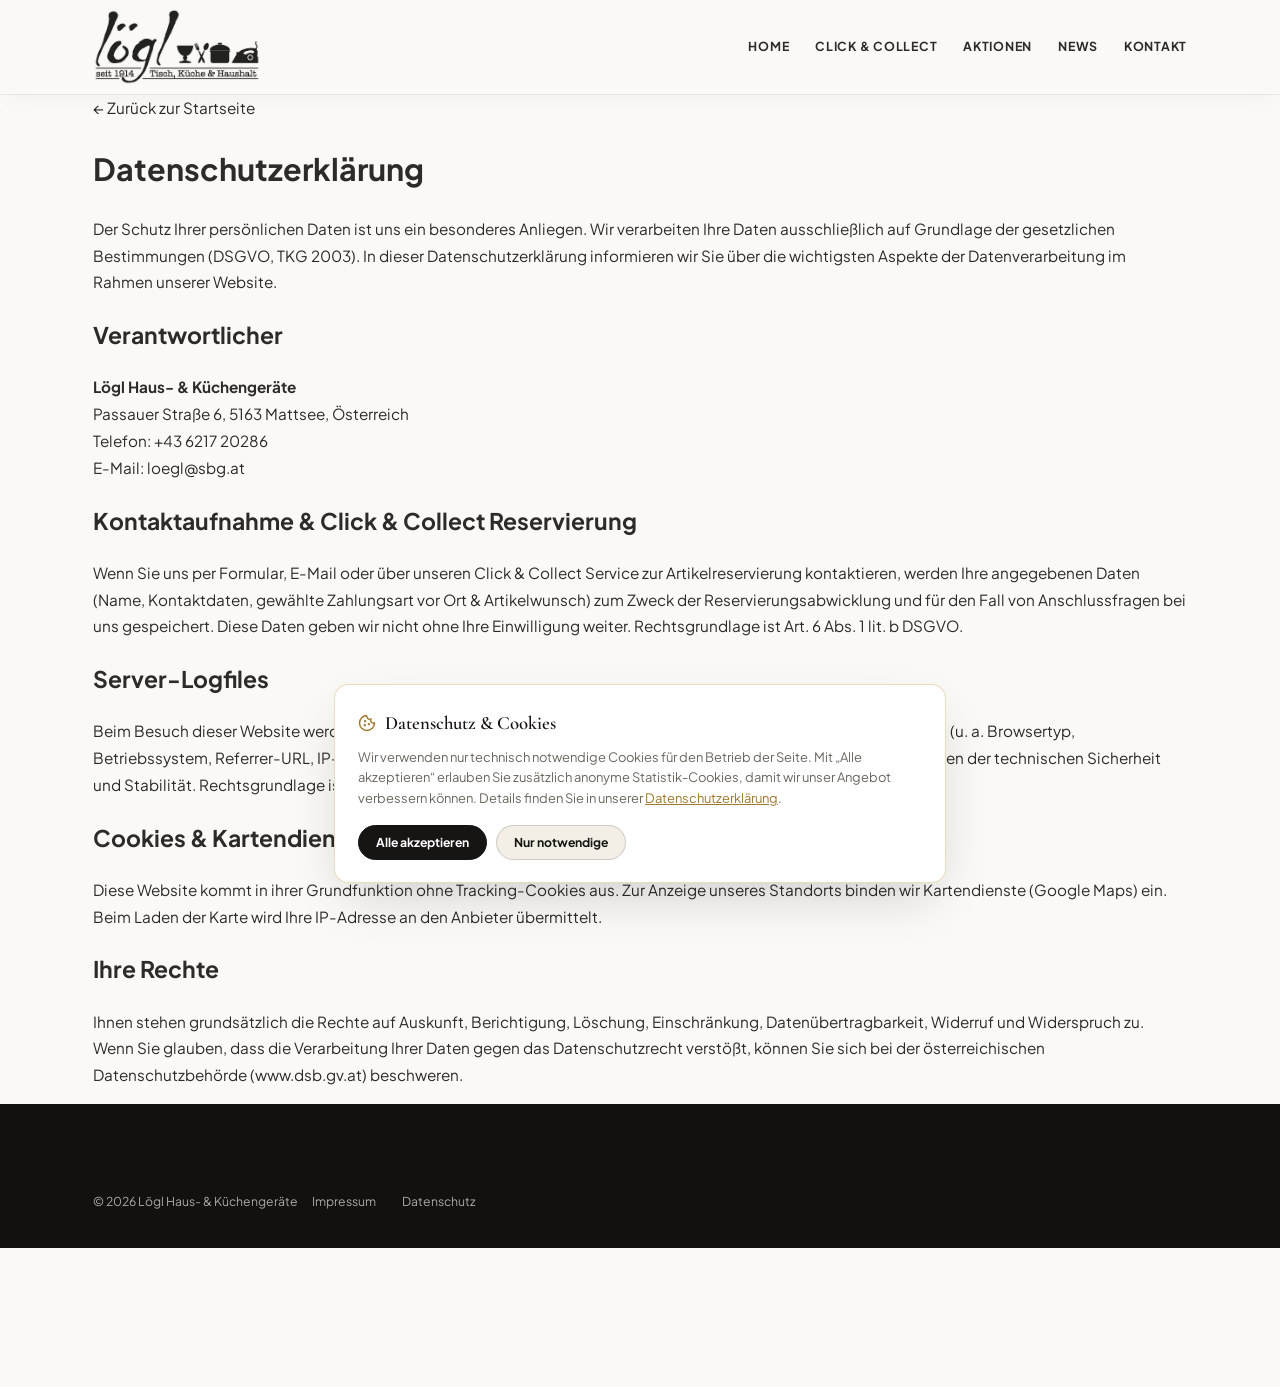
<file: datenschutz.html>
<!DOCTYPE html>
<html lang="de">
<head>
  <meta charset="UTF-8" />
  <meta name="viewport" content="width=device-width, initial-scale=1.0" />
  <title>Datenschutzerklärung · Lögl Haus- & Küchengeräte</title>
  <meta name="robots" content="noindex" />
  <link rel="icon" href="assets/favicon.svg" type="image/svg+xml" />
  <link rel="stylesheet" href="assets/css/style.css" />
</head>
<body>
  <header class="header is-stuck">
    <div class="wrap header__inner">
      <a class="brand" href="index.html" aria-label="Lögl – zur Startseite">
        <img class="brand__logo" src="assets/loegl.jpg" alt="Lögl – Tisch, Küche & Haushalt, seit 1914" width="776" height="347" />
      </a>
      <nav class="nav" id="nav" aria-label="Hauptnavigation">
        <a href="index.html" class="nav__link">HOME</a>
        <a href="click-and-collect.html" class="nav__link">CLICK &amp; COLLECT</a>
        <a href="aktionen.html" class="nav__link">AKTIONEN</a>
        <a href="news.html" class="nav__link">NEWS</a>
        <a href="kontakt.html" class="nav__link">KONTAKT</a>
      </nav>
    </div>
  </header>

  <main class="wrap legal">
    <a class="legal__back" href="index.html">← Zurück zur Startseite</a>
    <h1>Datenschutzerklärung</h1>

    <p>Der Schutz Ihrer persönlichen Daten ist uns ein besonderes Anliegen. Wir verarbeiten Ihre Daten ausschließlich auf Grundlage der gesetzlichen Bestimmungen (DSGVO, TKG 2003). In dieser Datenschutzerklärung informieren wir Sie über die wichtigsten Aspekte der Datenverarbeitung im Rahmen unserer Website.</p>

    <h2>Verantwortlicher</h2>
    <p>
      <strong>Lögl Haus- &amp; Küchengeräte</strong><br />
      Passauer Straße 6, 5163 Mattsee, Österreich<br />
      Telefon: <a href="tel:0043621720286">+43 6217 20286</a><br />
      E-Mail: <a href="mailto:loegl@sbg.at">loegl@sbg.at</a>
    </p>

    <h2>Kontaktaufnahme &amp; Click &amp; Collect Reservierung</h2>
    <p>Wenn Sie uns per Formular, E-Mail oder über unseren Click &amp; Collect Service zur Artikelreservierung kontaktieren, werden Ihre angegebenen Daten (Name, Kontaktdaten, gewählte Zahlungsart vor Ort &amp; Artikelwunsch) zum Zweck der Reservierungsabwicklung und für den Fall von Anschlussfragen bei uns gespeichert. Diese Daten geben wir nicht ohne Ihre Einwilligung weiter. Rechtsgrundlage ist Art. 6 Abs. 1 lit. b DSGVO.</p>

    <h2>Server-Logfiles</h2>
    <p>Beim Besuch dieser Website werden vom Hosting-Provider automatisch Informationen in Server-Logfiles gespeichert (u. a. Browsertyp, Betriebssystem, Referrer-URL, IP-Adresse, Uhrzeit). Diese Daten sind nicht bestimmten Personen zuordenbar und dienen der technischen Sicherheit und Stabilität. Rechtsgrundlage ist Art. 6 Abs. 1 lit. f DSGVO.</p>

    <h2>Cookies &amp; Kartendienste</h2>
    <p>Diese Website kommt in ihrer Grundfunktion ohne Tracking-Cookies aus. Zur Anzeige unseres Standorts binden wir Kartendienste (Google Maps) ein. Beim Laden der Karte wird Ihre IP-Adresse an den Anbieter übermittelt.</p>

    <h2>Ihre Rechte</h2>
    <p>Ihnen stehen grundsätzlich die Rechte auf Auskunft, Berichtigung, Löschung, Einschränkung, Datenübertragbarkeit, Widerruf und Widerspruch zu. Wenn Sie glauben, dass die Verarbeitung Ihrer Daten gegen das Datenschutzrecht verstößt, können Sie sich bei der österreichischen Datenschutzbehörde (<a href="https://www.dsb.gv.at" target="_blank" rel="noopener">www.dsb.gv.at</a>) beschweren.</p>
  </main>

  <footer class="footer">
    <div class="wrap footer__bottom" style="border:0; padding-top: 0;">
      <span>© <span id="year">2026</span> Lögl Haus- &amp; Küchengeräte</span>
      <div class="footer__legal">
        <a href="impressum.html">Impressum</a>
        <a href="datenschutz.html">Datenschutz</a>
      </div>
    </div>
  </footer>
  <script src="assets/js/main.js"></script>
</body>
</html>
</file>
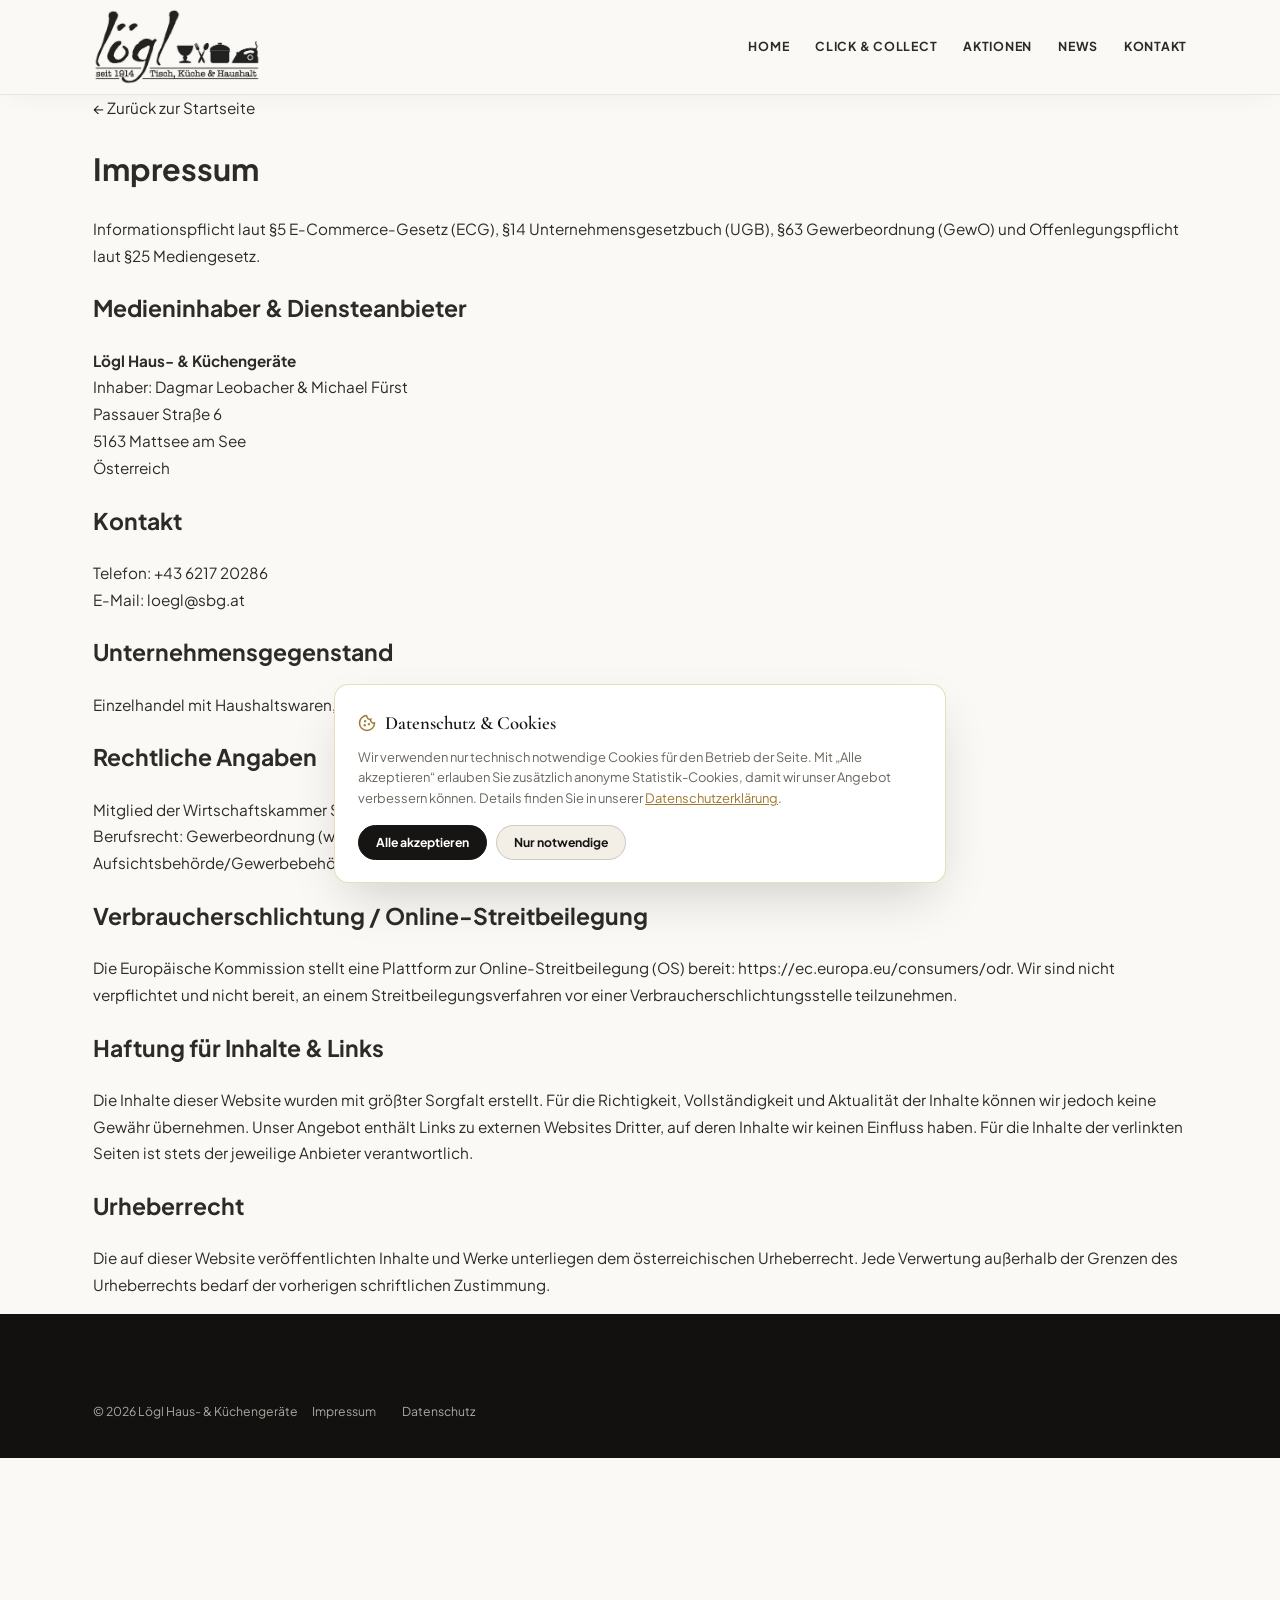
<file: impressum.html>
<!DOCTYPE html>
<html lang="de">
<head>
  <meta charset="UTF-8" />
  <meta name="viewport" content="width=device-width, initial-scale=1.0" />
  <title>Impressum · Lögl Haus- & Küchengeräte</title>
  <meta name="robots" content="noindex" />
  <link rel="icon" href="assets/favicon.svg" type="image/svg+xml" />
  <link rel="stylesheet" href="assets/css/style.css" />
</head>
<body>
  <header class="header is-stuck">
    <div class="wrap header__inner">
      <a class="brand" href="index.html" aria-label="Lögl – zur Startseite">
        <img class="brand__logo" src="assets/loegl.jpg" alt="Lögl – Tisch, Küche & Haushalt, seit 1914" width="776" height="347" />
      </a>
      <nav class="nav" id="nav" aria-label="Hauptnavigation">
        <a href="index.html" class="nav__link">HOME</a>
        <a href="click-and-collect.html" class="nav__link">CLICK &amp; COLLECT</a>
        <a href="aktionen.html" class="nav__link">AKTIONEN</a>
        <a href="news.html" class="nav__link">NEWS</a>
        <a href="kontakt.html" class="nav__link">KONTAKT</a>
      </nav>
    </div>
  </header>

  <main class="wrap legal">
    <a class="legal__back" href="index.html">← Zurück zur Startseite</a>
    <h1>Impressum</h1>

    <p>Informationspflicht laut §5 E-Commerce-Gesetz (ECG), §14 Unternehmensgesetzbuch (UGB), §63 Gewerbeordnung (GewO) und Offenlegungspflicht laut §25 Mediengesetz.</p>

    <h2>Medieninhaber &amp; Diensteanbieter</h2>
    <p>
      <strong>Lögl Haus- &amp; Küchengeräte</strong><br />
      Inhaber: Dagmar Leobacher &amp; Michael Fürst<br />
      Passauer Straße 6<br />
      5163 Mattsee am See<br />
      Österreich
    </p>

    <h2>Kontakt</h2>
    <p>
      Telefon: <a href="tel:0043621720286">+43 6217 20286</a><br />
      E-Mail: <a href="mailto:loegl@sbg.at">loegl@sbg.at</a>
    </p>

    <h2>Unternehmensgegenstand</h2>
    <p>Einzelhandel mit Haushaltswaren, Küchengeräten, Glas &amp; Porzellan sowie Elektrokleingeräten.</p>

    <h2>Rechtliche Angaben</h2>
    <p>
      Mitglied der Wirtschaftskammer Salzburg (WKS).<br />
      Berufsrecht: Gewerbeordnung (<a href="https://www.ris.bka.gv.at" target="_blank" rel="noopener">www.ris.bka.gv.at</a>).<br />
      Aufsichtsbehörde/Gewerbebehörde: Bezirkshauptmannschaft Salzburg-Umgebung.
    </p>

    <h2>Verbraucherschlichtung / Online-Streitbeilegung</h2>
    <p>Die Europäische Kommission stellt eine Plattform zur Online-Streitbeilegung (OS) bereit:
    <a href="https://ec.europa.eu/consumers/odr" target="_blank" rel="noopener">https://ec.europa.eu/consumers/odr</a>.
    Wir sind nicht verpflichtet und nicht bereit, an einem Streitbeilegungsverfahren vor einer Verbraucherschlichtungsstelle teilzunehmen.</p>

    <h2>Haftung für Inhalte &amp; Links</h2>
    <p>Die Inhalte dieser Website wurden mit größter Sorgfalt erstellt. Für die Richtigkeit, Vollständigkeit und Aktualität der Inhalte können wir jedoch keine Gewähr übernehmen. Unser Angebot enthält Links zu externen Websites Dritter, auf deren Inhalte wir keinen Einfluss haben. Für die Inhalte der verlinkten Seiten ist stets der jeweilige Anbieter verantwortlich.</p>

    <h2>Urheberrecht</h2>
    <p>Die auf dieser Website veröffentlichten Inhalte und Werke unterliegen dem österreichischen Urheberrecht. Jede Verwertung außerhalb der Grenzen des Urheberrechts bedarf der vorherigen schriftlichen Zustimmung.</p>
  </main>

  <footer class="footer">
    <div class="wrap footer__bottom" style="border:0; padding-top: 0;">
      <span>© <span id="year">2026</span> Lögl Haus- &amp; Küchengeräte</span>
      <div class="footer__legal">
        <a href="impressum.html">Impressum</a>
        <a href="datenschutz.html">Datenschutz</a>
      </div>
    </div>
  </footer>
  <script src="assets/js/main.js"></script>
</body>
</html>
</file>
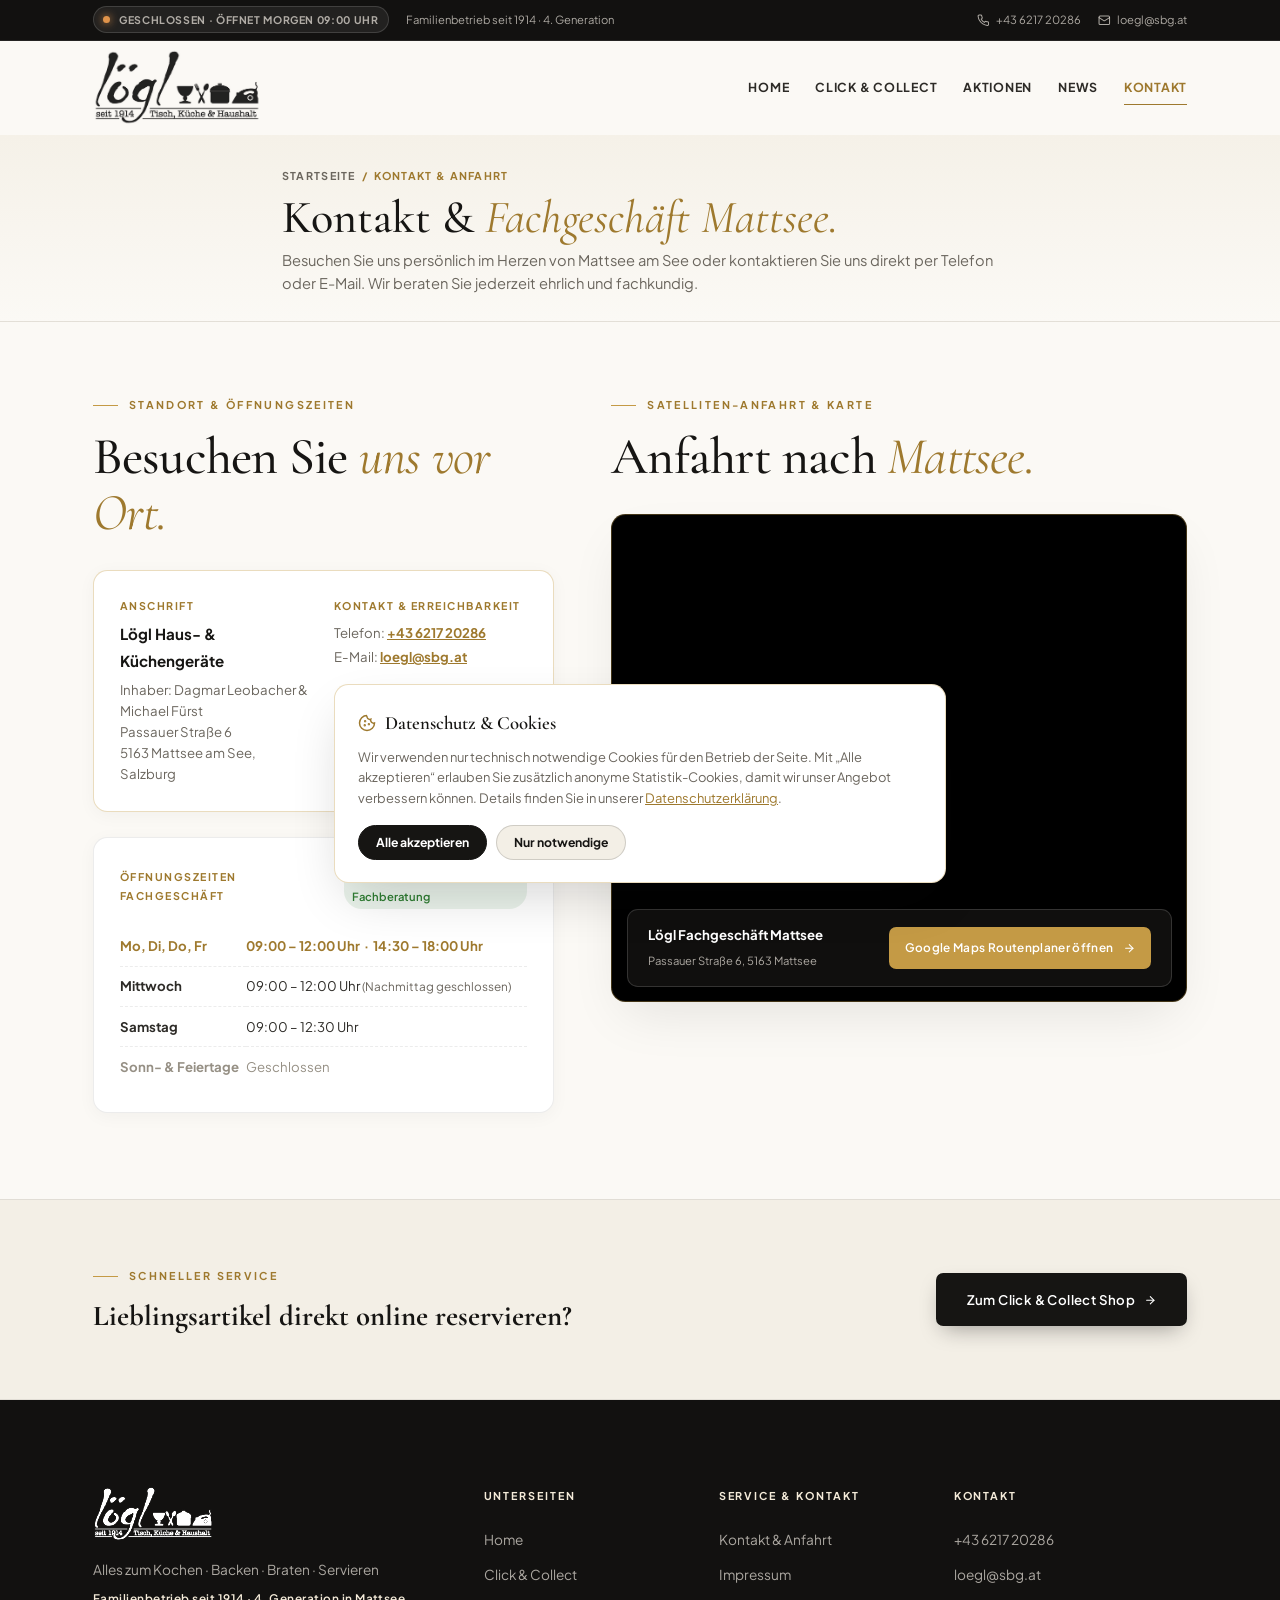
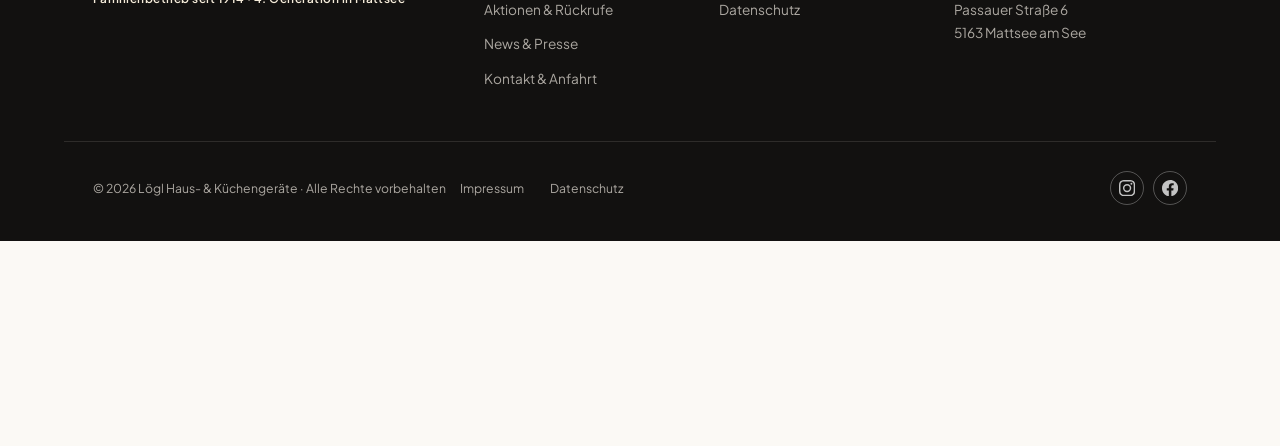
<file: kontakt.html>
<!DOCTYPE html>
<html lang="de">
<head>
  <meta charset="UTF-8" />
  <meta name="viewport" content="width=device-width, initial-scale=1.0" />
  <title>Kontakt &amp; Anfahrt · Lögl Mattsee</title>
  <meta name="description" content="Fachgeschäft für Tisch, Küche & Haushalt in Mattsee am See. Passauer Straße 6, 5163 Mattsee. Öffnungszeiten, Telefon, E-Mail & Satelliten-Anfahrtskarte." />
  <meta name="theme-color" content="#161513" />

  <link rel="preconnect" href="https://fonts.googleapis.com" />
  <link rel="preconnect" href="https://fonts.gstatic.com" crossorigin />
  <link rel="icon" type="image/x-icon" href="favicon.ico" />
  <link rel="icon" type="image/png" sizes="32x32" href="favicon.png" />
  <link rel="apple-touch-icon" sizes="180x180" href="apple-touch-icon.png" />
  <link rel="stylesheet" href="assets/css/style.css" />
</head>
<body>

  <!-- ============ TOP BAR ============ -->
  <div class="topbar">
    <div class="wrap topbar__inner">
      <span class="topbar__item">
        <span class="status-badge status-badge--open" id="liveStatusBadge">
          <span class="status-badge__dot"></span>
          <span>Wird geladen...</span>
        </span>
      </span>
      <span class="topbar__item topbar__text-hide-mobile">Familienbetrieb seit 1914 · 4. Generation</span>
      <div class="topbar__spacer"></div>
      <a class="topbar__item topbar__link" href="tel:0043621720286">
        <svg class="icon" width="14" height="14" viewBox="0 0 24 24" fill="none" stroke="currentColor" stroke-width="2"><path d="M22 16.92v3a2 2 0 0 1-2.18 2 19.79 19.79 0 0 1-8.63-3.07 19.5 19.5 0 0 1-6-6 19.79 19.79 0 0 1-3.07-8.67A2 2 0 0 1 4.11 2h3a2 2 0 0 1 2 1.72 12.84 12.84 0 0 0 .7 2.81 2 2 0 0 1-.45 2.11L8.09 9.91a16 16 0 0 0 6 6l1.27-1.27a2 2 0 0 1 2.11-.45 12.84 12.84 0 0 0 2.81.7A2 2 0 0 1 22 16.92z"></path></svg>
        <span>+43 6217 20286</span>
      </a>
      <a class="topbar__item topbar__link topbar__text-hide-mobile" href="mailto:loegl@sbg.at">
        <svg class="icon" width="14" height="14" viewBox="0 0 24 24" fill="none" stroke="currentColor" stroke-width="2"><rect x="2" y="4" width="20" height="16" rx="2"></rect><path d="m22 7-8.97 5.7a1.94 1.94 0 0 1-2.06 0L2 7"></path></svg>
        <span>loegl@sbg.at</span>
      </a>
    </div>
  </div>

  <!-- ============ HEADER ============ -->
  <header class="header" id="header">
    <div class="wrap header__inner">
      <a class="brand" href="index.html" aria-label="Lögl – zur Startseite">
        <img class="brand__logo" src="assets/loegl.jpg" alt="Lögl – Tisch, Küche & Haushalt, seit 1914" width="776" height="347" />
      </a>

      <nav class="nav" id="nav" aria-label="Hauptnavigation">
        <a href="index.html" class="nav__link">HOME</a>
        <a href="click-and-collect.html" class="nav__link">CLICK &amp; COLLECT</a>
        <a href="aktionen.html" class="nav__link">AKTIONEN</a>
        <a href="news.html" class="nav__link">NEWS</a>
        <a href="kontakt.html" class="nav__link is-active">KONTAKT</a>
      </nav>

      <button class="burger" id="burger" aria-label="Menü öffnen" aria-expanded="false" aria-controls="nav">
        <span></span><span></span><span></span>
      </button>
    </div>
  </header>

  <main>
    <!-- ============ SUBPAGE HERO ============ -->
    <section class="subhero">
      <div class="wrap subhero__inner reveal">
        <div class="subhero__breadcrumb">
          <a href="index.html">Startseite</a> <span>/</span> <span>Kontakt &amp; Anfahrt</span>
        </div>
        <h1 class="subhero__title">Kontakt &amp; <em>Fachgeschäft Mattsee.</em></h1>
        <p class="subhero__lead">
          Besuchen Sie uns persönlich im Herzen von Mattsee am See oder kontaktieren Sie uns direkt per Telefon oder E-Mail. Wir beraten Sie jederzeit ehrlich und fachkundig.
        </p>
      </div>
    </section>

    <!-- ============ MAIN KONTAKT & MAP SECTION ============ -->
    <section class="kontakt" style="padding: 4.5rem 0 6rem;">
      <div class="wrap kontakt__grid" style="grid-template-columns: 1fr 1.25fr; gap: 4rem; align-items: start;">
        
        <!-- LEFT COLUMN: ADDRESS, PHONE, EMAIL & HOURS -->
        <div class="kontakt__info reveal">
          <span class="eyebrow eyebrow--dark">Standort &amp; Öffnungszeiten</span>
          <h2 class="section-title" style="margin-bottom: 2rem;">Besuchen Sie <em>uns vor Ort.</em></h2>

          <!-- ANSCHRIFT & KONTAKT CARD -->
          <div class="admin-card-luxury" style="padding: 1.8rem; margin-bottom: 1.8rem; border-color: var(--line-gold);">
            <div style="display: grid; grid-template-columns: 1fr 1fr; gap: 1.5rem;">
              <div>
                <span style="font-size: 0.74rem; font-weight: 700; letter-spacing: 0.14em; text-transform: uppercase; color: var(--gold-dark); display: block; margin-bottom: 0.4rem;">Anschrift</span>
                <strong style="display: block; color: var(--ink); font-size: 1.05rem;">Lögl Haus- &amp; Küchengeräte</strong>
                <p style="font-size: 0.92rem; color: var(--ink-soft); line-height: 1.6; margin: 0.3rem 0 0;">
                  Inhaber: Dagmar Leobacher &amp; Michael Fürst<br />
                  Passauer Straße 6<br />
                  5163 Mattsee am See, Salzburg
                </p>
              </div>
              <div>
                <span style="font-size: 0.74rem; font-weight: 700; letter-spacing: 0.14em; text-transform: uppercase; color: var(--gold-dark); display: block; margin-bottom: 0.4rem;">Kontakt &amp; Erreichbarkeit</span>
                <p style="font-size: 0.92rem; color: var(--ink-soft); line-height: 1.8; margin: 0.3rem 0 0;">
                  Telefon: <a href="tel:0043621720286" style="color: var(--gold-dark); font-weight: 700; text-decoration: underline;">+43 6217 20286</a><br />
                  E-Mail: <a href="mailto:loegl@sbg.at" style="color: var(--gold-dark); font-weight: 700; text-decoration: underline;">loegl@sbg.at</a>
                </p>
              </div>
            </div>
          </div>

          <!-- HOURS TABLE CARD -->
          <div class="admin-card-luxury" style="padding: 1.8rem; border-color: var(--line);">
            <div style="display: flex; align-items: center; justify-content: space-between; margin-bottom: 1.2rem;">
              <span style="font-size: 0.74rem; font-weight: 700; letter-spacing: 0.14em; text-transform: uppercase; color: var(--gold-dark);">Öffnungszeiten Fachgeschäft</span>
              <span style="font-size: 0.78rem; font-weight: 600; color: #2e7d32; background: rgba(46,125,50,0.1); padding: 0.25em 0.75em; border-radius: 20px;">
                ● 4. Generation Fachberatung
              </span>
            </div>
            <table class="hours" id="hoursTable">
              <tbody>
                <tr>
                  <td><strong>Mo, Di, Do, Fr</strong></td>
                  <td>09:00 – 12:00 Uhr &nbsp;·&nbsp; 14:30 – 18:00 Uhr</td>
                </tr>
                <tr>
                  <td><strong>Mittwoch</strong></td>
                  <td>09:00 – 12:00 Uhr <span style="font-size: 0.82rem; color: var(--ink-soft);">(Nachmittag geschlossen)</span></td>
                </tr>
                <tr>
                  <td><strong>Samstag</strong></td>
                  <td>09:00 – 12:30 Uhr</td>
                </tr>
                <tr class="hours__closed">
                  <td><strong>Sonn- &amp; Feiertage</strong></td>
                  <td>Geschlossen</td>
                </tr>
              </tbody>
            </table>
          </div>
        </div>

        <!-- RIGHT COLUMN: LARGE SATELLITE MAP (SATELLITEN-ANSICHT) -->
        <div class="reveal">
          <span class="eyebrow eyebrow--dark">Satelliten-Anfahrt &amp; Karte</span>
          <h2 class="section-title" style="margin-bottom: 2rem;">Anfahrt nach <em>Mattsee.</em></h2>

          <div style="position: relative; border-radius: var(--r); overflow: hidden; border: 2px solid var(--line-gold); box-shadow: var(--shadow-lg); background: #000;">
            <!-- GOOGLE MAPS EMBED WITH SATELLITE MODE (t=k) -->
            <iframe
              title="Google Maps Satelliten-Standort Lögl Mattsee"
              src="https://maps.google.com/maps?q=Passauer%20Stra%C3%9Fe%206%2C%205163%20Mattsee&t=k&z=18&ie=UTF8&iwloc=&output=embed"
              width="100%"
              height="540"
              style="border:0; display: block;"
              allowfullscreen=""
              loading="lazy"
              referrerpolicy="no-referrer-when-downgrade">
            </iframe>
            
            <div style="position: absolute; bottom: 16px; left: 16px; right: 16px; display: flex; justify-content: space-between; align-items: center; background: rgba(18, 17, 16, 0.92); backdrop-filter: blur(12px); padding: 0.9rem 1.4rem; border-radius: 12px; border: 1px solid rgba(255,255,255,0.15);">
              <div>
                <strong style="display: block; color: #fff; font-size: 0.92rem;">Lögl Fachgeschäft Mattsee</strong>
                <span style="font-size: 0.78rem; color: var(--on-dark-soft);">Passauer Straße 6, 5163 Mattsee</span>
              </div>
              <a class="btn btn--gold" href="https://maps.google.com/?q=Passauer+Straße+6,+5163+Mattsee" target="_blank" rel="noopener noreferrer" style="padding: 0.6em 1.2em; font-size: 0.82rem;">
                <span>Google Maps Routenplaner öffnen</span>
                <svg class="icon icon--arrow" width="14" height="14" viewBox="0 0 24 24" fill="none" stroke="currentColor" stroke-width="2"><line x1="5" y1="12" x2="19" y2="12"></line><polyline points="12 5 19 12 12 19"></polyline></svg>
              </a>
            </div>
          </div>
        </div>

      </div>
    </section>

    <!-- ============ CROSS-LINK TO CLICK & COLLECT ============ -->
    <section style="background: var(--paper-3); border-block: 1px solid var(--line); padding: 4rem 0;">
      <div class="wrap" style="display: flex; align-items: center; justify-content: space-between; gap: 2rem; flex-wrap: wrap;">
        <div>
          <span class="eyebrow eyebrow--dark" style="margin-bottom: 0.4rem;">Schneller Service</span>
          <h2 style="font-family: var(--serif); font-size: 2rem; margin: 0; color: var(--ink);">Lieblingsartikel direkt online reservieren?</h2>
        </div>
        <a href="click-and-collect.html" class="btn btn--primary">
          <span>Zum Click &amp; Collect Shop</span>
          <svg class="icon icon--arrow" width="14" height="14" viewBox="0 0 24 24" fill="none" stroke="currentColor" stroke-width="2"><line x1="5" y1="12" x2="19" y2="12"></line><polyline points="12 5 19 12 12 19"></polyline></svg>
        </a>
      </div>
    </section>
  </main>

  <!-- ============ FOOTER ============ -->
  <footer class="footer">
    <div class="wrap footer__inner">
      <div class="footer__brand">
        <img class="footer__logo" src="assets/loegl.jpg" alt="Lögl – Tisch, Küche & Haushalt" width="776" height="347" />
        <p>Alles zum Kochen · Backen · Braten · Servieren</p>
        <p class="footer__since">Familienbetrieb seit 1914 · 4. Generation in Mattsee</p>
      </div>
      <nav class="footer__nav" aria-label="Footer Navigation Subpages">
        <h4>Unterseiten</h4>
        <a href="index.html">Home</a>
        <a href="click-and-collect.html">Click &amp; Collect</a>
        <a href="aktionen.html">Aktionen &amp; Rückrufe</a>
        <a href="news.html">News &amp; Presse</a>
        <a href="kontakt.html">Kontakt &amp; Anfahrt</a>
      </nav>
      <nav class="footer__nav" aria-label="Footer Service">
        <h4>Service &amp; Kontakt</h4>
        <a href="kontakt.html">Kontakt &amp; Anfahrt</a>
        <a href="impressum.html">Impressum</a>
        <a href="datenschutz.html">Datenschutz</a>
      </nav>
      <div class="footer__nav">
        <h4>Kontakt</h4>
        <a href="tel:0043621720286">+43 6217 20286</a>
        <a href="mailto:loegl@sbg.at">loegl@sbg.at</a>
        <span>Passauer Straße 6<br />5163 Mattsee am See</span>
      </div>
    </div>
    <div class="wrap footer__bottom">
      <span>© <span id="year">2026</span> Lögl Haus- &amp; Küchengeräte · Alle Rechte vorbehalten</span>
      <div class="footer__legal">
        <a href="impressum.html">Impressum</a>
        <a href="datenschutz.html">Datenschutz</a>
      </div>
      <div class="footer__social" aria-label="Soziale Medien">
        <a href="https://www.instagram.com/loegl.mattsee/" target="_blank" rel="noopener noreferrer" aria-label="Lögl auf Instagram">
          <svg viewBox="0 0 24 24" fill="currentColor" aria-hidden="true"><path d="M12 2.16c3.2 0 3.58.01 4.85.07 1.17.05 1.8.25 2.23.41.56.22.96.48 1.38.9.42.42.68.82.9 1.38.16.42.36 1.06.41 2.23.06 1.27.07 1.65.07 4.85s-.01 3.58-.07 4.85c-.05 1.17-.25 1.8-.41 2.23-.22.56-.48.96-.9 1.38-.42.42-.82.68-1.38.9-.42.16-1.06.36-2.23.41-1.27.06-1.65.07-4.85.07s-3.58-.01-4.85-.07c-1.17-.05-1.8-.25-2.23-.41a3.7 3.7 0 0 1-1.38-.9 3.7 3.7 0 0 1-.9-1.38c-.16-.42-.36-1.06-.41-2.23-.06-1.27-.07-1.65-.07-4.85s.01-3.58.07-4.85c.05-1.17.25-1.8.41-2.23.22-.56.48-.96.9-1.38.42-.42.82-.68 1.38-.9.42-.16 1.06-.36 2.23-.41 1.27-.06 1.65-.07 4.85-.07M12 0C8.74 0 8.33.01 7.05.07 5.78.13 4.9.33 4.14.63c-.79.31-1.46.72-2.12 1.38C1.35 2.68.94 3.35.63 4.14.33 4.9.13 5.78.07 7.05.01 8.33 0 8.74 0 12s.01 3.67.07 4.95c.06 1.27.26 2.15.56 2.91.31.79.72 1.46 1.38 2.12.66.66 1.33 1.07 2.12 1.38.76.3 1.64.5 2.91.56C8.33 23.99 8.74 24 12 24s3.67-.01 4.95-.07c1.27-.06 2.15-.26 2.91-.56a5.88 5.88 0 0 0 2.12-1.38 5.88 5.88 0 0 0 1.38-2.12c.3-.76.5-1.64.56-2.91.06-1.28.07-1.69.07-4.95s-.01-3.67-.07-4.95c-.06-1.27-.26-2.15-.56-2.91a5.88 5.88 0 0 0-1.38-2.12A5.88 5.88 0 0 0 19.86.63c-.76-.3-1.64-.5-2.91-.56C15.67.01 15.26 0 12 0z"/><path d="M12 5.84A6.16 6.16 0 1 0 18.16 12 6.16 6.16 0 0 0 12 5.84m0 10.16A4 4 0 1 1 16 12a4 4 0 0 1-4 4z"/><circle cx="18.41" cy="5.59" r="1.44"/></svg>
        </a>
        <a href="https://www.facebook.com/profile.php?id=100055354991453&amp;locale=de_DE" target="_blank" rel="noopener noreferrer" aria-label="Lögl auf Facebook">
          <svg viewBox="0 0 24 24" fill="currentColor" aria-hidden="true"><path d="M24 12.07C24 5.4 18.63 0 12 0S0 5.4 0 12.07C0 18.1 4.39 23.1 10.13 24v-8.44H7.08v-3.49h3.05V9.41c0-3.02 1.79-4.69 4.53-4.69 1.31 0 2.68.24 2.68.24v2.97h-1.51c-1.49 0-1.96.93-1.96 1.89v2.25h3.33l-.53 3.49h-2.8V24C19.61 23.1 24 18.1 24 12.07z"/></svg>
        </a>
      </div>
    </div>
  </footer>

  <a href="#top" class="totop" id="toTop" aria-label="Nach oben scrollen">↑</a>
  <script src="assets/js/main.js"></script>
</body>
</html>
</file>
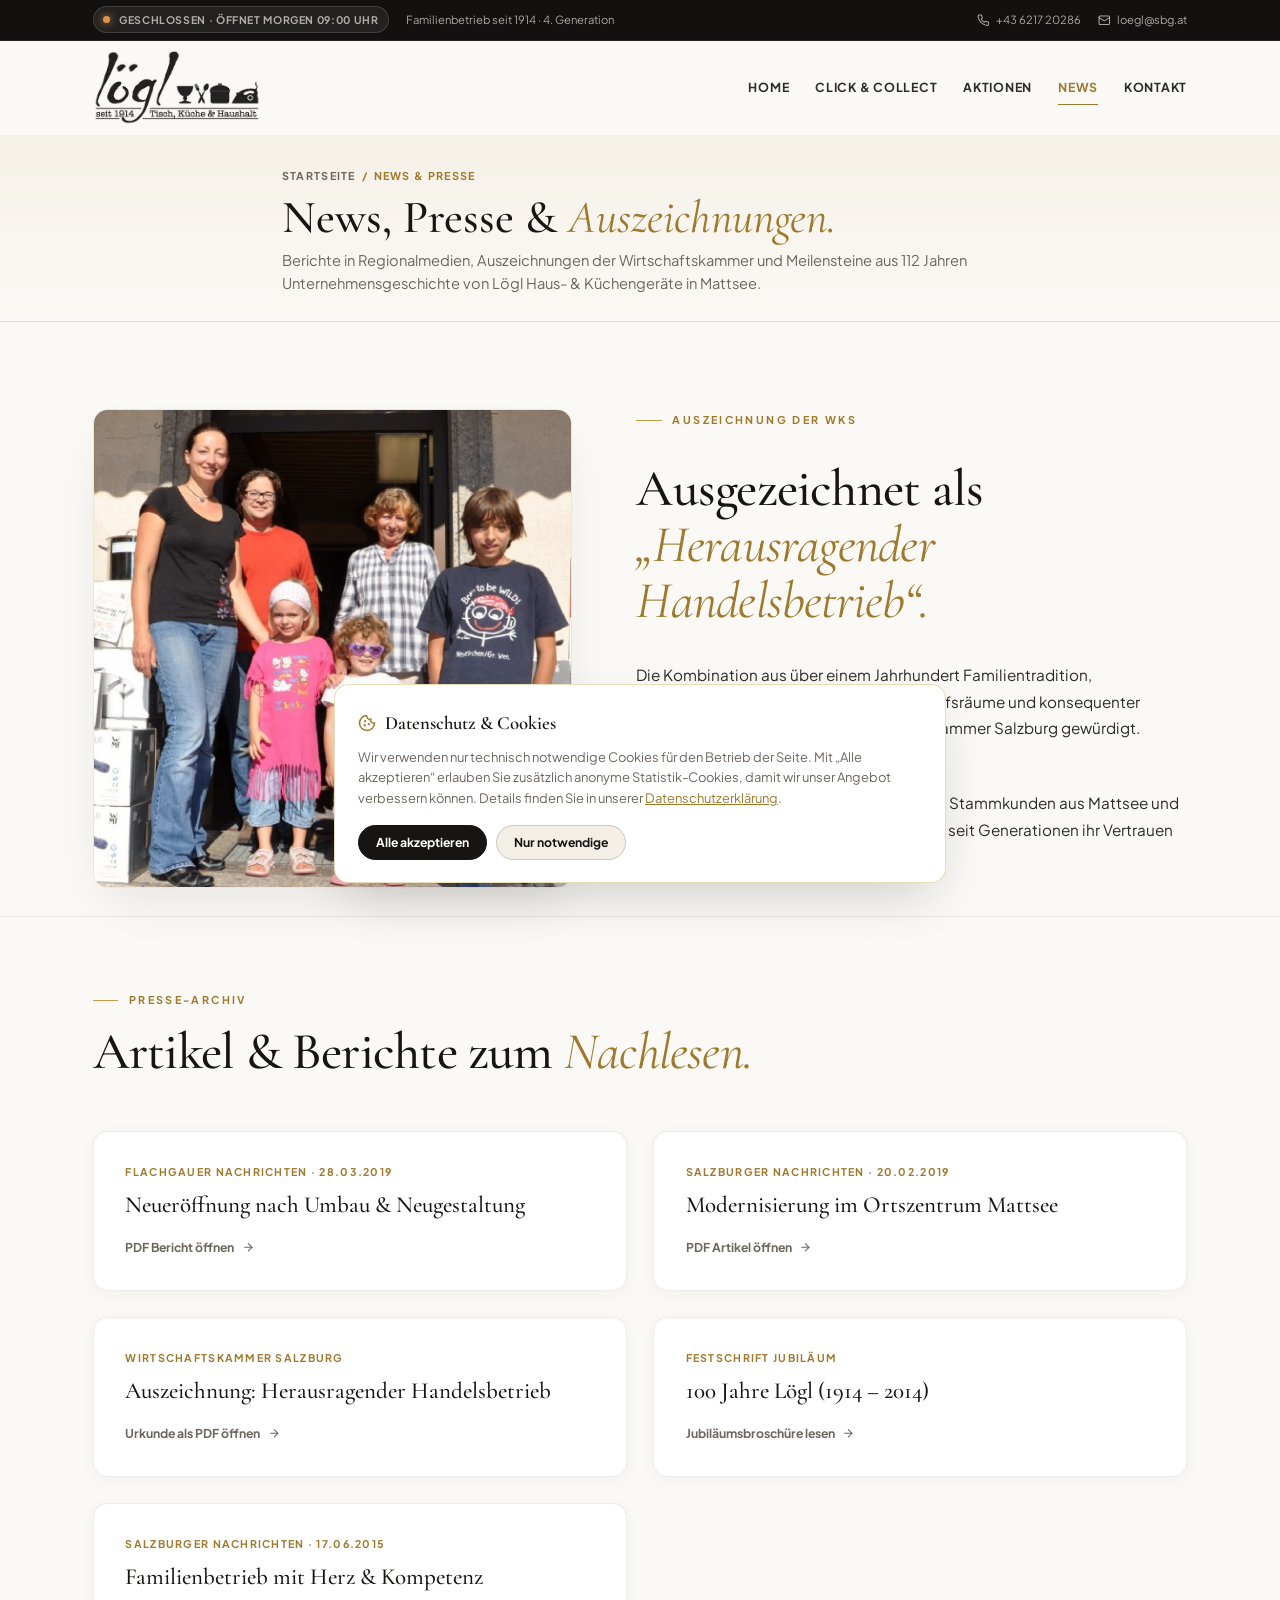
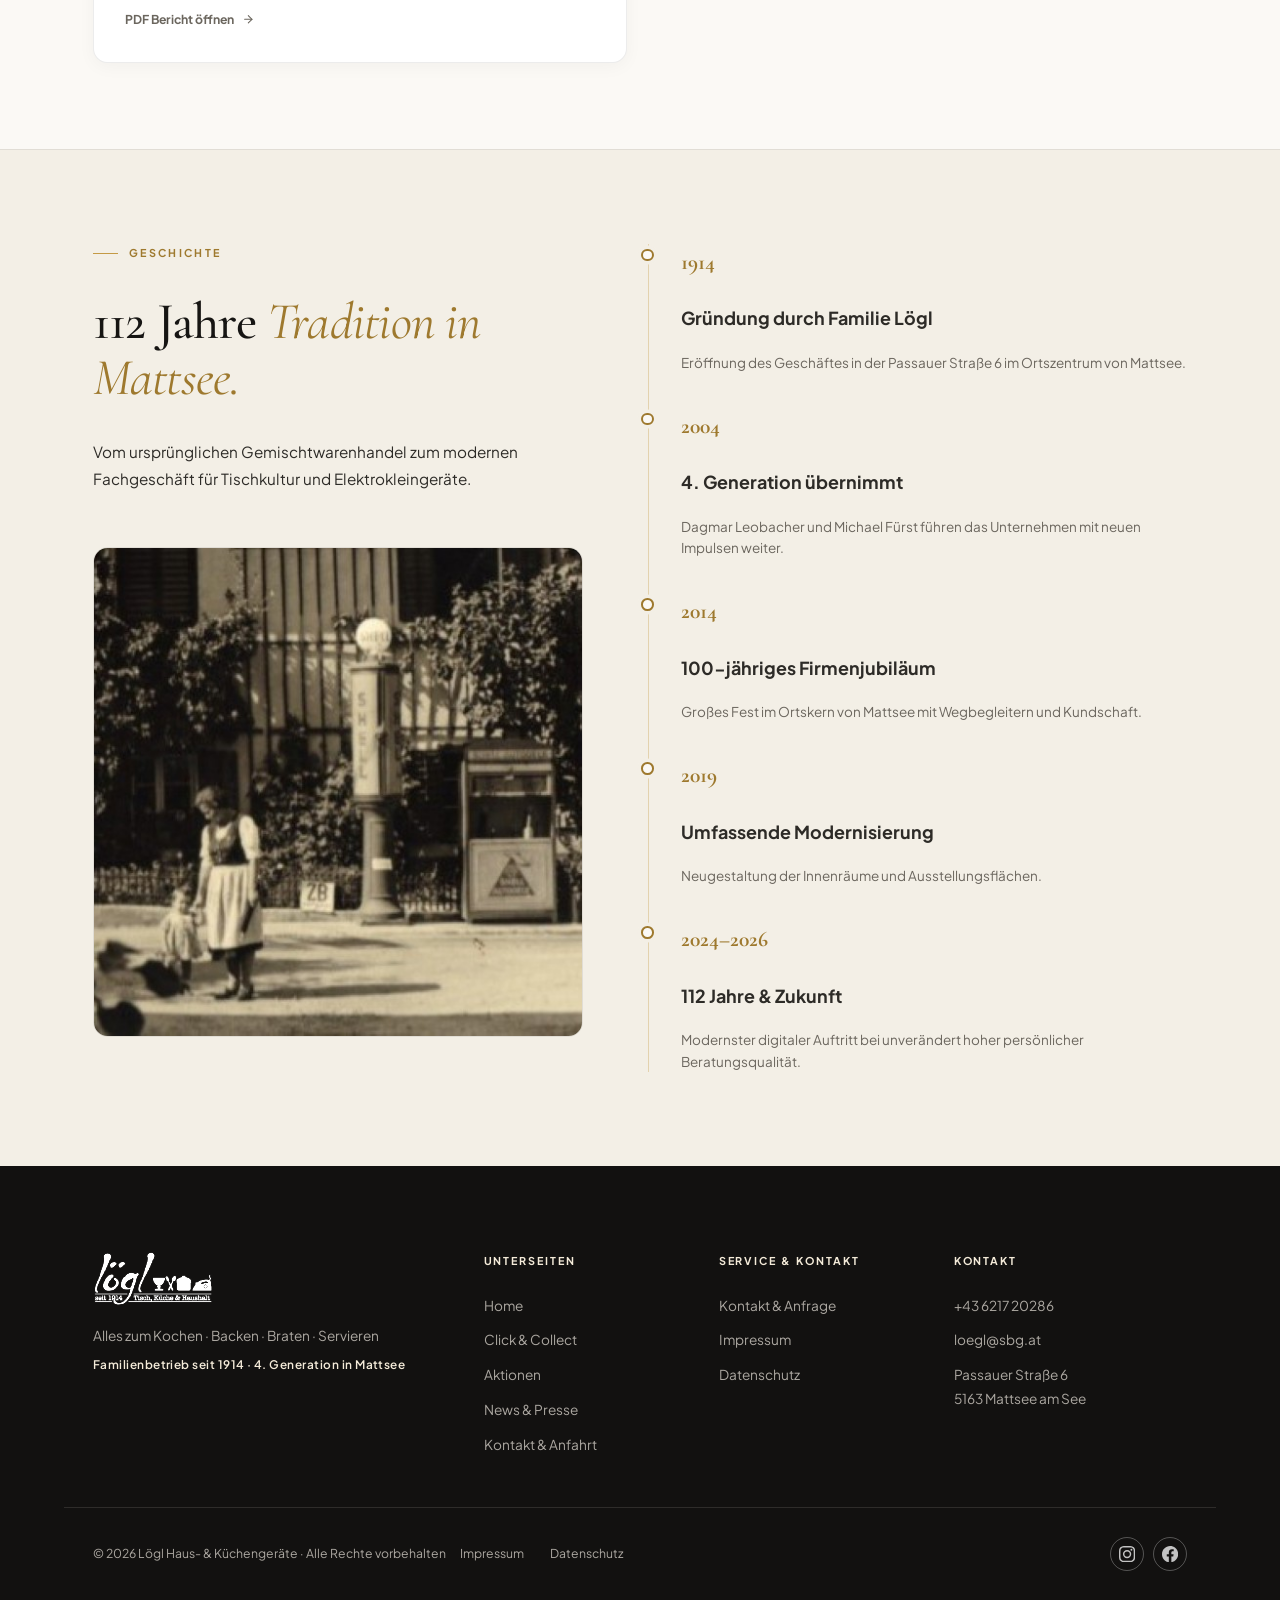
<file: news.html>
<!DOCTYPE html>
<html lang="de">
<head>
  <meta charset="UTF-8" />
  <meta name="viewport" content="width=device-width, initial-scale=1.0" />
  <title>News, Presse & Auszeichnungen · Lögl Mattsee</title>
  <meta name="description" content="Presseberichte, Auszeichnungen als herausragender Handelsbetrieb & 112 Jahre Geschichte des Hauses Lögl in Mattsee am See." />
  <meta name="theme-color" content="#161513" />

  <link rel="preconnect" href="https://fonts.googleapis.com" />
  <link rel="preconnect" href="https://fonts.gstatic.com" crossorigin />
  <link rel="icon" type="image/x-icon" href="favicon.ico" />
  <link rel="icon" type="image/png" sizes="32x32" href="favicon.png" />
  <link rel="apple-touch-icon" sizes="180x180" href="apple-touch-icon.png" />
  <link rel="stylesheet" href="assets/css/style.css" />
</head>
<body>

  <!-- ============ TOP BAR ============ -->
  <div class="topbar">
    <div class="wrap topbar__inner">
      <span class="topbar__item">
        <span class="status-badge status-badge--open" id="liveStatusBadge">
          <span class="status-badge__dot"></span>
          <span>Wird geladen...</span>
        </span>
      </span>
      <span class="topbar__item topbar__text-hide-mobile">Familienbetrieb seit 1914 · 4. Generation</span>
      <div class="topbar__spacer"></div>
      <a class="topbar__item topbar__link" href="tel:0043621720286">
        <svg class="icon" width="14" height="14" viewBox="0 0 24 24" fill="none" stroke="currentColor" stroke-width="2"><path d="M22 16.92v3a2 2 0 0 1-2.18 2 19.79 19.79 0 0 1-8.63-3.07 19.5 19.5 0 0 1-6-6 19.79 19.79 0 0 1-3.07-8.67A2 2 0 0 1 4.11 2h3a2 2 0 0 1 2 1.72 12.84 12.84 0 0 0 .7 2.81 2 2 0 0 1-.45 2.11L8.09 9.91a16 16 0 0 0 6 6l1.27-1.27a2 2 0 0 1 2.11-.45 12.84 12.84 0 0 0 2.81.7A2 2 0 0 1 22 16.92z"></path></svg>
        <span>+43 6217 20286</span>
      </a>
      <a class="topbar__item topbar__link topbar__text-hide-mobile" href="mailto:loegl@sbg.at">
        <svg class="icon" width="14" height="14" viewBox="0 0 24 24" fill="none" stroke="currentColor" stroke-width="2"><rect x="2" y="4" width="20" height="16" rx="2"></rect><path d="m22 7-8.97 5.7a1.94 1.94 0 0 1-2.06 0L2 7"></path></svg>
        <span>loegl@sbg.at</span>
      </a>
    </div>
  </div>

  <!-- ============ HEADER ============ -->
  <header class="header" id="header">
    <div class="wrap header__inner">
      <a class="brand" href="index.html" aria-label="Lögl – zur Startseite">
        <img class="brand__logo" src="assets/loegl.jpg" alt="Lögl – Tisch, Küche & Haushalt, seit 1914" width="776" height="347" />
      </a>

      <nav class="nav" id="nav" aria-label="Hauptnavigation">
        <a href="index.html" class="nav__link">HOME</a>
        <a href="click-and-collect.html" class="nav__link">CLICK &amp; COLLECT</a>
        <a href="aktionen.html" class="nav__link">AKTIONEN</a>
        <a href="news.html" class="nav__link is-active">NEWS</a>
        <a href="kontakt.html" class="nav__link">KONTAKT</a>
      </nav>

      <button class="burger" id="burger" aria-label="Menü öffnen" aria-expanded="false" aria-controls="nav">
        <span></span><span></span><span></span>
      </button>
    </div>
  </header>

  <main>
    <!-- ============ SUBPAGE HERO ============ -->
    <section class="subhero">
      <div class="wrap subhero__inner reveal">
        <div class="subhero__breadcrumb">
          <a href="index.html">Startseite</a> <span>/</span> <span>News &amp; Presse</span>
        </div>
        <h1 class="subhero__title">News, Presse &amp; <em>Auszeichnungen.</em></h1>
        <p class="subhero__lead">
          Berichte in Regionalmedien, Auszeichnungen der Wirtschaftskammer und Meilensteine aus 112 Jahren Unternehmensgeschichte von Lögl Haus- &amp; Küchengeräte in Mattsee.
        </p>
      </div>
    </section>

    <!-- ============ FEATURED AWARD ============ -->
    <section class="intro" style="padding-bottom: 2rem;">
      <div class="wrap intro__grid">
        <figure class="intro__photo reveal">
          <img src="assets/1923176_th.jpg" alt="Familie Lögl – Ausgezeichneter Handelsbetrieb" width="500" height="500" loading="lazy" />
        </figure>
        <div class="intro__body reveal">
          <span class="eyebrow eyebrow--dark">Auszeichnung der WKS</span>
          <h2 class="section-title">Ausgezeichnet als <em>„Herausragender Handelsbetrieb“.</em></h2>
          <p>
            Die Kombination aus über einem Jahrhundert Familientradition, kontinuierlicher Modernisierung der Verkaufsräume und konsequenter Fachberatung wurde von der Wirtschaftskammer Salzburg gewürdigt.
          </p>
          <p>
            Unser Dank gilt allen Stammkundinnen und Stammkunden aus Mattsee und den umliegenden Seengemeinden, die uns seit Generationen ihr Vertrauen schenken.
          </p>
        </div>
      </div>
    </section>

    <!-- ============ PRESSE ARTIKEL GRID ============ -->
    <section class="press">
      <div class="wrap">
        <div class="section-head reveal">
          <span class="eyebrow eyebrow--dark">Presse-Archiv</span>
          <h2 class="section-title">Artikel &amp; Berichte zum <em>Nachlesen.</em></h2>
        </div>

        <div class="press__grid reveal">
          <a class="press__item" href="https://www.loegl.at/upload/2239219_Flachgauer%20Nachrichten%2028.3.19.pdf" target="_blank" rel="noopener">
            <span class="press__tag">Flachgauer Nachrichten · 28.03.2019</span>
            <h3>Neueröffnung nach Umbau &amp; Neugestaltung</h3>
            <span class="press__pdf">
              <span>PDF Bericht öffnen</span>
              <svg class="icon icon--arrow" width="14" height="14" viewBox="0 0 24 24" fill="none" stroke="currentColor" stroke-width="2"><line x1="5" y1="12" x2="19" y2="12"></line><polyline points="12 5 19 12 12 19"></polyline></svg>
            </span>
          </a>

          <a class="press__item" href="https://www.loegl.at/upload/2262847_Salzburger%20Nachrichten%2020.2.19%20Werbung.pdf" target="_blank" rel="noopener">
            <span class="press__tag">Salzburger Nachrichten · 20.02.2019</span>
            <h3>Modernisierung im Ortszentrum Mattsee</h3>
            <span class="press__pdf">
              <span>PDF Artikel öffnen</span>
              <svg class="icon icon--arrow" width="14" height="14" viewBox="0 0 24 24" fill="none" stroke="currentColor" stroke-width="2"><line x1="5" y1="12" x2="19" y2="12"></line><polyline points="12 5 19 12 12 19"></polyline></svg>
            </span>
          </a>

          <a class="press__item" href="https://www.loegl.at/upload/1923357_547206_gut%20besser.pdf" target="_blank" rel="noopener">
            <span class="press__tag">Wirtschaftskammer Salzburg</span>
            <h3>Auszeichnung: Herausragender Handelsbetrieb</h3>
            <span class="press__pdf">
              <span>Urkunde als PDF öffnen</span>
              <svg class="icon icon--arrow" width="14" height="14" viewBox="0 0 24 24" fill="none" stroke="currentColor" stroke-width="2"><line x1="5" y1="12" x2="19" y2="12"></line><polyline points="12 5 19 12 12 19"></polyline></svg>
            </span>
          </a>

          <a class="press__item" href="https://www.loegl.at/upload/1923358_934967_100%20Jahre%20L-C3B6gl.pdf" target="_blank" rel="noopener">
            <span class="press__tag">Festschrift Jubiläum</span>
            <h3>100 Jahre Lögl (1914 – 2014)</h3>
            <span class="press__pdf">
              <span>Jubiläumsbroschüre lesen</span>
              <svg class="icon icon--arrow" width="14" height="14" viewBox="0 0 24 24" fill="none" stroke="currentColor" stroke-width="2"><line x1="5" y1="12" x2="19" y2="12"></line><polyline points="12 5 19 12 12 19"></polyline></svg>
            </span>
          </a>

          <a class="press__item" href="https://www.loegl.at/upload/1923361_1307149_SN2015_06_17-2.pdf" target="_blank" rel="noopener">
            <span class="press__tag">Salzburger Nachrichten · 17.06.2015</span>
            <h3>Familienbetrieb mit Herz &amp; Kompetenz</h3>
            <span class="press__pdf">
              <span>PDF Bericht öffnen</span>
              <svg class="icon icon--arrow" width="14" height="14" viewBox="0 0 24 24" fill="none" stroke="currentColor" stroke-width="2"><line x1="5" y1="12" x2="19" y2="12"></line><polyline points="12 5 19 12 12 19"></polyline></svg>
            </span>
          </a>
        </div>
      </div>
    </section>

    <!-- ============ HISTORIE TIMELINE ============ -->
    <section class="story" id="geschichte">
      <div class="wrap story__grid">
        <div class="story__left reveal">
          <span class="eyebrow eyebrow--dark">Geschichte</span>
          <h2 class="section-title">112 Jahre <em>Tradition in Mattsee.</em></h2>
          <p>
            Vom ursprünglichen Gemischtwarenhandel zum modernen Fachgeschäft für Tischkultur und Elektrokleingeräte.
          </p>
          <figure class="story__photo">
            <img src="assets/1926678_th.jpg" alt="Historische Aufnahme aus der Gründungszeit" width="500" height="500" loading="lazy" />
          </figure>
        </div>

        <ol class="timeline reveal">
          <li class="timeline__item">
            <span class="timeline__year">1914</span>
            <div><h3>Gründung durch Familie Lögl</h3><p>Eröffnung des Geschäftes in der Passauer Straße 6 im Ortszentrum von Mattsee.</p></div>
          </li>
          <li class="timeline__item">
            <span class="timeline__year">2004</span>
            <div><h3>4. Generation übernimmt</h3><p>Dagmar Leobacher und Michael Fürst führen das Unternehmen mit neuen Impulsen weiter.</p></div>
          </li>
          <li class="timeline__item">
            <span class="timeline__year">2014</span>
            <div><h3>100-jähriges Firmenjubiläum</h3><p>Großes Fest im Ortskern von Mattsee mit Wegbegleitern und Kundschaft.</p></div>
          </li>
          <li class="timeline__item">
            <span class="timeline__year">2019</span>
            <div><h3>Umfassende Modernisierung</h3><p>Neugestaltung der Innenräume und Ausstellungsflächen.</p></div>
          </li>
          <li class="timeline__item">
            <span class="timeline__year">2024–2026</span>
            <div><h3>112 Jahre &amp; Zukunft</h3><p>Modernster digitaler Auftritt bei unverändert hoher persönlicher Beratungsqualität.</p></div>
          </li>
        </ol>
      </div>
    </section>
  </main>

  <!-- ============ FOOTER ============ -->
  <footer class="footer">
    <div class="wrap footer__inner">
      <div class="footer__brand">
        <img class="footer__logo" src="assets/loegl.jpg" alt="Lögl – Tisch, Küche & Haushalt" width="776" height="347" />
        <p>Alles zum Kochen · Backen · Braten · Servieren</p>
        <p class="footer__since">Familienbetrieb seit 1914 · 4. Generation in Mattsee</p>
      </div>
      <nav class="footer__nav" aria-label="Footer Navigation Subpages">
        <h4>Unterseiten</h4>
        <a href="index.html">Home</a>
        <a href="click-and-collect.html">Click &amp; Collect</a>
        <a href="aktionen.html">Aktionen</a>
        <a href="news.html">News &amp; Presse</a>
        <a href="kontakt.html">Kontakt &amp; Anfahrt</a>
      </nav>
      <nav class="footer__nav" aria-label="Footer Service">
        <h4>Service &amp; Kontakt</h4>
        <a href="kontakt.html">Kontakt &amp; Anfrage</a>
        <a href="impressum.html">Impressum</a>
        <a href="datenschutz.html">Datenschutz</a>
      </nav>
      <div class="footer__nav">
        <h4>Kontakt</h4>
        <a href="tel:0043621720286">+43 6217 20286</a>
        <a href="mailto:loegl@sbg.at">loegl@sbg.at</a>
        <span>Passauer Straße 6<br />5163 Mattsee am See</span>
      </div>
    </div>
    <div class="wrap footer__bottom">
      <span>© <span id="year">2026</span> Lögl Haus- &amp; Küchengeräte · Alle Rechte vorbehalten</span>
      <div class="footer__legal">
        <a href="impressum.html">Impressum</a>
        <a href="datenschutz.html">Datenschutz</a>
      </div>
      <div class="footer__social" aria-label="Soziale Medien">
        <a href="https://www.instagram.com/loegl.mattsee/" target="_blank" rel="noopener noreferrer" aria-label="Lögl auf Instagram">
          <svg viewBox="0 0 24 24" fill="currentColor" aria-hidden="true"><path d="M12 2.16c3.2 0 3.58.01 4.85.07 1.17.05 1.8.25 2.23.41.56.22.96.48 1.38.9.42.42.68.82.9 1.38.16.42.36 1.06.41 2.23.06 1.27.07 1.65.07 4.85s-.01 3.58-.07 4.85c-.05 1.17-.25 1.8-.41 2.23-.22.56-.48.96-.9 1.38-.42.42-.82.68-1.38.9-.42.16-1.06.36-2.23.41-1.27.06-1.65.07-4.85.07s-3.58-.01-4.85-.07c-1.17-.05-1.8-.25-2.23-.41a3.7 3.7 0 0 1-1.38-.9 3.7 3.7 0 0 1-.9-1.38c-.16-.42-.36-1.06-.41-2.23-.06-1.27-.07-1.65-.07-4.85s.01-3.58.07-4.85c.05-1.17.25-1.8.41-2.23.22-.56.48-.96.9-1.38.42-.42.82-.68 1.38-.9.42-.16 1.06-.36 2.23-.41 1.27-.06 1.65-.07 4.85-.07M12 0C8.74 0 8.33.01 7.05.07 5.78.13 4.9.33 4.14.63c-.79.31-1.46.72-2.12 1.38C1.35 2.68.94 3.35.63 4.14.33 4.9.13 5.78.07 7.05.01 8.33 0 8.74 0 12s.01 3.67.07 4.95c.06 1.27.26 2.15.56 2.91.31.79.72 1.46 1.38 2.12.66.66 1.33 1.07 2.12 1.38.76.3 1.64.5 2.91.56C8.33 23.99 8.74 24 12 24s3.67-.01 4.95-.07c1.27-.06 2.15-.26 2.91-.56a5.88 5.88 0 0 0 2.12-1.38 5.88 5.88 0 0 0 1.38-2.12c.3-.76.5-1.64.56-2.91.06-1.28.07-1.69.07-4.95s-.01-3.67-.07-4.95c-.06-1.27-.26-2.15-.56-2.91a5.88 5.88 0 0 0-1.38-2.12A5.88 5.88 0 0 0 19.86.63c-.76-.3-1.64-.5-2.91-.56C15.67.01 15.26 0 12 0z"/><path d="M12 5.84A6.16 6.16 0 1 0 18.16 12 6.16 6.16 0 0 0 12 5.84m0 10.16A4 4 0 1 1 16 12a4 4 0 0 1-4 4z"/><circle cx="18.41" cy="5.59" r="1.44"/></svg>
        </a>
        <a href="https://www.facebook.com/profile.php?id=100055354991453&amp;locale=de_DE" target="_blank" rel="noopener noreferrer" aria-label="Lögl auf Facebook">
          <svg viewBox="0 0 24 24" fill="currentColor" aria-hidden="true"><path d="M24 12.07C24 5.4 18.63 0 12 0S0 5.4 0 12.07C0 18.1 4.39 23.1 10.13 24v-8.44H7.08v-3.49h3.05V9.41c0-3.02 1.79-4.69 4.53-4.69 1.31 0 2.68.24 2.68.24v2.97h-1.51c-1.49 0-1.96.93-1.96 1.89v2.25h3.33l-.53 3.49h-2.8V24C19.61 23.1 24 18.1 24 12.07z"/></svg>
        </a>
      </div>
    </div>
  </footer>

  <a href="#top" class="totop" id="toTop" aria-label="Nach oben scrollen">↑</a>
  <script src="assets/js/main.js"></script>
</body>
</html>
</file>
<file: assets/css/style.css>
/* =========================================================
   LÖGL Haus- & Küchengeräte — Mattsee am See (seit 1914)
   "Million Euro Agency" High-End Editorial Design System
   Master Mobile Perfection Upgrade (320px to 4K Displays)
   ========================================================= */

@import url('https://fonts.googleapis.com/css2?family=Cormorant+Garamond:ital,wght@0,400;0,500;0,600;0,700;1,400;1,600&family=Jost:wght@400;500;600;700&family=Plus+Jakarta+Sans:wght@400;500;600;700&display=swap');

:root {
  --paper:        #fbf9f5;   /* ultra warm cream base */
  --paper-2:      #ffffff;   /* cards / crisp white */
  --paper-3:      #f3efe6;   /* alt fills & chips */
  --paper-dark:   #161513;   /* obsidian dark fill */
  
  --ink:          #161513;   /* warm deep obsidian */
  --ink-2:        #2d2b27;
  --ink-soft:     #6b665e;   /* warm grey text */
  --ink-mute:     #969085;
  
  --gold:         #c49a45;   /* noble warm gold */
  --gold-light:   #f4ebd9;   /* pale gold tint */
  --gold-dark:    #9e792e;
  --gold-glow:    rgba(196, 154, 69, 0.18);
  
  --line:         rgba(22, 21, 19, 0.08);
  --line-2:       rgba(22, 21, 19, 0.16);
  --line-gold:    rgba(196, 154, 69, 0.35);

  --on-dark:      #f4efe6;
  --on-dark-soft: rgba(244, 239, 230, 0.68);
  --on-dark-line: rgba(244, 239, 230, 0.12);

  --serif: "Cormorant Garamond", Georgia, serif;
  --sans:  "Plus Jakarta Sans", -apple-system, BlinkMacSystemFont, sans-serif;
  --price: "Jost", "Plus Jakarta Sans", -apple-system, sans-serif;

  --wrap: 1280px;
  --sp: 8.5rem;
  --r: 16px;
  --ease: cubic-bezier(0.22, 1, 0.36, 1);
  --shadow-sm: 0 4px 20px rgba(0, 0, 0, 0.04);
  --shadow-lg: 0 24px 60px -15px rgba(22, 21, 19, 0.10);
  --shadow-glow: 0 0 30px rgba(196, 154, 69, 0.25);
}

*, *::before, *::after { box-sizing: border-box; }

html { scroll-behavior: smooth; -webkit-text-size-adjust: 100%; scroll-padding-top: 90px; zoom: 0.9; }
@media (prefers-reduced-motion: reduce) {
  html { scroll-behavior: auto; }
  *, *::before, *::after { animation: none !important; transition: none !important; }
}

body {
  margin: 0;
  font-family: var(--sans);
  color: var(--ink-2);
  background: var(--paper);
  font-size: 17px;
  line-height: 1.75;
  -webkit-font-smoothing: antialiased;
  text-rendering: optimizeLegibility;
  overflow-x: hidden;
}
body.menu-open { overflow: hidden !important; }

img, svg, iframe { max-width: 100%; display: block; }
a { color: inherit; text-decoration: none; }
::selection { background: var(--gold); color: #fff; }

.wrap { width: 100%; max-width: var(--wrap); margin: 0 auto; padding: 0 32px; }

/* ---------- Icon Utilities ---------- */
.icon {
  display: inline-block; vertical-align: middle; flex-shrink: 0;
  stroke-linecap: round; stroke-linejoin: round; transition: transform 0.3s var(--ease);
}
.icon--gold { color: var(--gold); }
.icon--arrow { transition: transform 0.3s var(--ease); }
.link-arrow:hover .icon--arrow { transform: translateX(4px); }

/* ---------- Type Primitives ---------- */
.eyebrow {
  display: inline-flex; align-items: center; gap: 0.75rem;
  font-family: var(--sans); font-size: 0.75rem; font-weight: 700;
  letter-spacing: 0.22em; text-transform: uppercase;
  color: var(--gold-dark); margin-bottom: 1rem;
}
.eyebrow::before { content: ""; width: 28px; height: 1.5px; background: var(--gold); }
.eyebrow--dark { color: var(--gold-dark); }
.eyebrow--light { color: var(--gold-light); }
.eyebrow--light::before { background: var(--gold); }

.section-title {
  font-family: var(--serif); font-weight: 500;
  font-size: clamp(2rem, 4.5vw, 3.8rem);
  line-height: 1.08; letter-spacing: -0.015em; color: var(--ink); margin: 0;
}
.section-title em { font-style: italic; font-weight: 400; color: var(--gold-dark); }

.section-head { max-width: 780px; margin-bottom: 3.5rem; }
.section-head--center { text-align: center; margin-left: auto; margin-right: auto; }
.section-head--center .eyebrow { justify-content: center; }
.section-head--center .eyebrow::before { display: none; }

/* ---------- Buttons ---------- */
.btn {
  display: inline-flex; align-items: center; justify-content: center; gap: 0.65rem;
  padding: 1.05em 2.2em; font-family: var(--sans); font-size: 0.92rem; font-weight: 600;
  letter-spacing: 0.03em; border-radius: 8px; cursor: pointer; min-height: 46px;
  border: 1px solid transparent; transition: all 0.35s var(--ease);
  touch-action: manipulation;
}
.btn--primary {
  background: var(--ink); color: #fff;
  box-shadow: 0 10px 25px -8px rgba(22, 21, 19, 0.4);
}
.btn--primary:hover {
  background: var(--gold-dark); color: #fff;
  transform: translateY(-3px); box-shadow: 0 16px 30px -10px rgba(158, 121, 46, 0.4);
}
.btn--ghost { background: transparent; color: var(--ink); border-color: var(--line-2); }
.btn--ghost:hover { border-color: var(--gold-dark); color: var(--gold-dark); background: rgba(196, 154, 69, 0.06); transform: translateY(-3px); }
.btn--gold { background: var(--gold); color: #fff; }
.btn--gold:hover { background: var(--gold-dark); transform: translateY(-3px); }
.btn--wide { width: 100%; }

/* ---------- Topbar & Live Status Pill ---------- */
.topbar { background: #121110; color: var(--on-dark); font-size: 0.78rem; border-bottom: 1px solid rgba(255, 255, 255, 0.08); }
.topbar__inner { display: flex; align-items: center; gap: 1.2rem; min-height: 44px; flex-wrap: wrap; padding-top: 0.2rem; padding-bottom: 0.2rem; }
.topbar__spacer { flex: 1; }
.topbar__item { color: var(--on-dark-soft); display: inline-flex; align-items: center; gap: 0.5rem; }
.topbar__link { transition: color 0.25s; display: inline-flex; align-items: center; gap: 0.45rem; }
.topbar__link:hover { color: var(--gold-light); }
.topbar__sep { opacity: 0.25; }

.status-badge {
  display: inline-flex; align-items: center; gap: 0.6rem;
  padding: 0.32em 0.9em; border-radius: 30px; font-size: 0.73rem; font-weight: 700;
  letter-spacing: 0.06em; text-transform: uppercase; background: rgba(255, 255, 255, 0.07); border: 1px solid rgba(255, 255, 255, 0.14);
}
.status-badge__dot {
  width: 8px; height: 8px; border-radius: 50%; background: #4ae076;
  box-shadow: 0 0 10px #4ae076; animation: pulseDot 2s infinite; display: inline-block;
}
.status-badge--closed .status-badge__dot { background: #e0934a; box-shadow: 0 0 10px #e0934a; }

@keyframes pulseDot {
  0% { transform: scale(0.92); opacity: 0.85; }
  50% { transform: scale(1.3); opacity: 1; }
  100% { transform: scale(0.92); opacity: 0.85; }
}

/* ---------- Header & Navigation ---------- */
.header {
  position: sticky; top: 0; z-index: 100;
  background: rgba(251, 249, 245, 0.96);
  backdrop-filter: blur(20px) saturate(1.2); -webkit-backdrop-filter: blur(20px) saturate(1.2);
  border-bottom: 1px solid transparent; transition: all 0.4s var(--ease);
}
.header.is-stuck { border-color: var(--line); box-shadow: 0 10px 30px -10px rgba(0, 0, 0, 0.05); }
.header__inner { display: flex; align-items: center; justify-content: space-between; height: 104px; }

.brand { display: flex; align-items: center; gap: 0.8rem; line-height: 0; }
.brand__logo { height: 84px; width: auto; mix-blend-mode: multiply; transition: opacity 0.3s, transform 0.3s; }

.nav { display: flex; align-items: center; gap: 1.8rem; }
.nav__link {
  position: relative; font-size: 0.86rem; font-weight: 700; color: var(--ink-2); padding: 6px 0;
  letter-spacing: 0.06em; text-transform: uppercase; transition: color 0.25s;
}
.nav__link::after {
  content: ""; position: absolute; left: 0; bottom: -2px; width: 0; height: 2px;
  background: var(--gold-dark); transition: width 0.35s var(--ease);
}
.nav__link:hover, .nav__link.is-active { color: var(--gold-dark); }
.nav__link:hover::after, .nav__link.is-active::after { width: 100%; }

.burger { display: none; background: none; border: 0; cursor: pointer; width: 44px; height: 44px; padding: 10px 8px; position: relative; }
.burger span { position: absolute; left: 8px; right: 8px; height: 2.5px; background: var(--ink); border-radius: 2px; transition: transform 0.4s var(--ease), opacity 0.3s; }
.burger span:nth-child(1) { top: 12px; }
.burger span:nth-child(2) { top: 21px; }
.burger span:nth-child(3) { top: 30px; }

/* ---------- COMPACT SUBHERO ---------- */
.subhero {
  background: linear-gradient(180deg, #f5f1e8 0%, var(--paper) 100%);
  padding: 2.2rem 0 1.8rem; border-bottom: 1px solid var(--line);
}
.subhero__inner { max-width: 860px; }
.subhero__breadcrumb {
  font-size: 0.75rem; font-weight: 700; letter-spacing: 0.12em; text-transform: uppercase;
  color: var(--gold-dark); margin-bottom: 0.5rem; display: flex; align-items: center; gap: 0.4rem; flex-wrap: wrap;
}
.subhero__breadcrumb a { color: var(--ink-soft); transition: color 0.25s; }
.subhero__breadcrumb a:hover { color: var(--ink); }
.subhero__title {
  font-family: var(--serif); font-weight: 500;
  font-size: clamp(2.1rem, 4vw, 3.4rem); line-height: 1.05; color: var(--ink); margin: 0 0 0.5rem;
}
.subhero__title em { font-style: italic; font-weight: 400; color: var(--gold-dark); }
.subhero__lead { font-size: 1.02rem; color: var(--ink-soft); line-height: 1.6; margin: 0; }

/* ---------- Hero Section (Side-by-side 2 Column Grid) ---------- */
.hero { position: relative; background: linear-gradient(180deg, #f7f4ed 0%, var(--paper) 100%); overflow: hidden; padding: 2.5rem 0 4.5rem; }
.hero__grid { display: grid; grid-template-columns: 1fr 1.05fr; gap: 4rem; align-items: center; min-height: 540px; }
.hero__content { max-width: 620px; position: relative; z-index: 2; }
.hero__title {
  font-family: var(--serif); font-weight: 500;
  font-size: clamp(2.5rem, 5.2vw, 5rem); line-height: 1.02; letter-spacing: -0.02em;
  color: var(--ink); margin: 0 0 1.8rem;
}
.hero__title em { font-style: italic; font-weight: 400; color: var(--gold-dark); }
.hero__lead { max-width: 32rem; color: var(--ink-soft); font-size: 1.12rem; margin: 0 0 2.5rem; line-height: 1.7; }
.hero__actions { display: flex; gap: 1rem; flex-wrap: wrap; margin-bottom: 3.5rem; }
.hero__meta { display: flex; gap: 0; background: var(--paper-2); padding: 1.2rem; border-radius: 14px; border: 1px solid var(--line); box-shadow: var(--shadow-sm); }
.hero__meta div { display: flex; flex-direction: column; padding: 0 1.8rem; border-left: 1px solid var(--line); }
.hero__meta div:first-child { padding-left: 0.4rem; border-left: 0; }
.hero__meta strong { font-family: var(--serif); font-size: 2.2rem; font-weight: 600; line-height: 1; color: var(--ink); }
.hero__meta span { font-size: 0.72rem; font-weight: 700; letter-spacing: 0.14em; text-transform: uppercase; color: var(--ink-soft); margin-top: 0.4rem; }

.hero__media { position: relative; border-radius: var(--r); overflow: hidden; box-shadow: var(--shadow-lg); border: 1px solid var(--line); aspect-ratio: 3 / 2; max-height: 68vh; transform: translateY(-78px); }
.hero__media img { width: 100%; height: 100%; object-fit: cover; transition: transform 1.2s var(--ease); }
.hero__media:hover img { transform: scale(1.04); }

/* ---------- HERO SLIDESHOW (DIASHOW) ---------- */
.slideshow { position: absolute; inset: 0; }
.slideshow__track { position: absolute; inset: 0; }
.slide { position: absolute; inset: 0; margin: 0; opacity: 0; z-index: 0; pointer-events: none; transition: opacity 1.4s cubic-bezier(0.4, 0, 0.2, 1); }
.slide.is-active { opacity: 1; z-index: 1; pointer-events: auto; }
.slide img { width: 100%; height: 100%; object-fit: cover; transform: scale(1); transition: transform 6s cubic-bezier(0.22, 1, 0.36, 1); }
.slide.is-active img { transform: scale(1.07); }

.slideshow__arrow {
  position: absolute; top: 50%; transform: translateY(-50%); z-index: 3;
  width: 44px; height: 44px; display: grid; place-items: center;
  border: none; border-radius: 50%; cursor: pointer;
  background: rgba(255,255,255,0.82); color: var(--ink);
  box-shadow: 0 4px 16px rgba(0,0,0,0.18); backdrop-filter: blur(4px);
  opacity: 0; transition: opacity 0.35s var(--ease), background 0.25s var(--ease), transform 0.25s var(--ease);
}
.slideshow__arrow--prev { left: 0.9rem; }
.slideshow__arrow--next { right: 0.9rem; }
.slideshow:hover .slideshow__arrow, .slideshow__arrow:focus-visible { opacity: 1; }
.slideshow__arrow:hover { background: #fff; transform: translateY(-50%) scale(1.06); }

.slideshow__dots { position: absolute; left: 0; right: 0; bottom: 0.95rem; z-index: 3; display: flex; justify-content: center; gap: 0.5rem; }
.slideshow__dot { width: 9px; height: 9px; padding: 0; border: none; border-radius: 50%; cursor: pointer; background: rgba(255,255,255,0.55); box-shadow: 0 1px 4px rgba(0,0,0,0.25); transition: background 0.25s var(--ease), width 0.25s var(--ease); }
.slideshow__dot.is-active { background: #fff; width: 22px; border-radius: 5px; }

@media (max-width: 640px) {
  .slideshow__arrow { opacity: 1; width: 38px; height: 38px; }
}
@media (prefers-reduced-motion: reduce) {
  .slide, .slide img { transition: none; }
  .slide img { transform: none; }
}

/* ---------- BRANDS HORIZONTAL GRID ---------- */
.brands { padding: 3rem 0; background: var(--paper-2); border-top: 1px solid var(--line); border-bottom: 1px solid var(--line); }
.brands__label { font-size: 0.78rem; font-weight: 700; letter-spacing: 0.16em; text-transform: uppercase; color: var(--gold-dark); text-align: center; margin-bottom: 2rem; }
.brands__grid { display: grid; grid-template-columns: repeat(5, 1fr); gap: 1.2rem; align-items: center; justify-items: center; }
.brand-card {
  width: 100%; height: 64px; display: flex; align-items: center; justify-content: center;
  padding: 0.5rem 0.8rem; background: #fff; border: 1px solid var(--line); border-radius: 10px;
  transition: all 0.3s var(--ease); box-shadow: var(--shadow-sm);
}
.brand-card:hover { border-color: var(--line-gold); transform: translateY(-3px); box-shadow: var(--shadow-lg); }
.brand-card img { max-height: 36px; width: auto; object-fit: contain; filter: none; opacity: 1; transition: transform 0.3s var(--ease); }
.brand-card:hover img { transform: scale(1.06); }

/* ---------- INTRO SECTION ---------- */
.intro { padding: 6rem 0; background: var(--paper); border-bottom: 1px solid var(--line); }
.intro__grid { display: grid; grid-template-columns: 1fr 1.15fr; gap: 4.5rem; align-items: center; }
.intro__photo { margin: 0; position: relative; border-radius: var(--r); overflow: hidden; box-shadow: var(--shadow-lg); border: 1px solid var(--line); }
.intro__photo img { width: 100%; height: 100%; object-fit: cover; aspect-ratio: 1 / 1; }
.intro__body { display: flex; flex-direction: column; gap: 1.2rem; }
.owner-quote {
  margin-top: 1rem; padding: 1.4rem 1.8rem; background: var(--paper-2); border-left: 3px solid var(--gold-dark);
  border-radius: 0 12px 12px 0; font-family: var(--serif); font-size: 1.25rem; font-style: italic;
  color: var(--ink); line-height: 1.6; box-shadow: var(--shadow-sm);
}

/* ---------- VORTEILE BANNER GRID ---------- */
.vorteile-grid { display: grid; grid-template-columns: repeat(3, 1fr); gap: 2rem; text-align: center; }

/* ---------- SORTIMENT SHOWCASE ---------- */
.sortiment { padding: 6.5rem 0; background: var(--paper-3); }
.cards { display: grid; grid-template-columns: repeat(2, 1fr); gap: 2.5rem; }
.card {
  background: var(--paper-2); border: 1px solid var(--line); border-radius: var(--r);
  overflow: hidden; display: flex; flex-direction: column; transition: all 0.4s var(--ease);
  box-shadow: var(--shadow-sm);
}
.card:hover { transform: translateY(-6px); box-shadow: var(--shadow-lg); border-color: var(--line-gold); }
.card__media { aspect-ratio: 16 / 10; overflow: hidden; background: var(--paper); position: relative; margin: 0; border-bottom: 1px solid var(--line); }
.card__media img { width: 100%; height: 100%; object-fit: cover; transition: transform 1s var(--ease); }
.card:hover .card__media img { transform: scale(1.05); }
.card__body { padding: 2.2rem; display: flex; flex-direction: column; flex: 1; }
.card__num { font-size: 0.72rem; font-weight: 700; letter-spacing: 0.2em; text-transform: uppercase; color: var(--gold-dark); margin-bottom: 0.6rem; }
.card__title { font-family: var(--serif); font-size: 1.85rem; font-weight: 500; color: var(--ink); margin: 0 0 0.8rem; }
.card__text { color: var(--ink-soft); font-size: 0.98rem; line-height: 1.65; margin: 0 0 1.4rem; }
.card__brands { font-size: 0.82rem; font-weight: 700; letter-spacing: 0.06em; color: var(--gold-dark); margin-bottom: 1.6rem; }
.link-arrow { display: inline-flex; align-items: center; gap: 0.6rem; font-size: 0.88rem; font-weight: 700; color: var(--ink); margin-top: auto; transition: color 0.25s; }
.link-arrow:hover { color: var(--gold-dark); }

/* ---------- STATEMENT BAND ---------- */
.statement { position: relative; padding: 7rem 0; background: #121110; color: var(--on-dark); overflow: hidden; text-align: center; }
.statement__bg { position: absolute; inset: 0; opacity: 0.48; }
.statement__bg img { width: 100%; height: 100%; object-fit: cover; filter: none; }
.statement__inner { position: relative; z-index: 2; max-width: 820px; margin: 0 auto; }
.statement__quote { font-family: var(--serif); font-size: clamp(2.1rem, 5vw, 4rem); font-weight: 500; line-height: 1.1; margin: 0 0 1.2rem; }
.statement__quote em { font-style: italic; color: var(--gold-light); }
.statement__sub { font-size: 1.1rem; color: var(--on-dark-soft); margin: 0; }

/* ---------- VALUES SECTION ---------- */
.values { padding: 6.5rem 0; background: var(--paper); }
.values__grid { display: grid; grid-template-columns: repeat(3, 1fr); gap: 2.2rem; }
.value {
  background: var(--paper-2); padding: 2.5rem 2rem; border-radius: var(--r); border: 1px solid var(--line);
  box-shadow: var(--shadow-sm); transition: all 0.35s var(--ease);
}
.value:hover { border-color: var(--line-gold); transform: translateY(-4px); box-shadow: var(--shadow-lg); }
.value__icon {
  width: 52px; height: 52px; border-radius: 12px; background: var(--gold-light); color: var(--gold-dark);
  display: grid; place-items: center; margin-bottom: 1.4rem; transition: all 0.3s;
}
.value:hover .value__icon { background: var(--gold-dark); color: #fff; }
.value h3 { font-family: var(--serif); font-size: 1.45rem; font-weight: 500; color: var(--ink); margin: 0 0 0.8rem; }
.value p { color: var(--ink-soft); font-size: 0.95rem; line-height: 1.65; margin: 0; }

/* ---------- GALLERY / IMPRESSIONS ---------- */
.gallery { padding: 6.5rem 0; background: var(--paper-3); border-top: 1px solid var(--line); }
.gallery__grid { display: grid; grid-template-columns: repeat(4, 1fr); gap: 1.5rem; }
.gallery__item {
  margin: 0; position: relative; border-radius: var(--r); overflow: hidden; box-shadow: var(--shadow-sm);
  border: 1px solid var(--line); aspect-ratio: 1 / 1; cursor: pointer;
}
.gallery__item img { width: 100%; height: 100%; object-fit: cover; transition: transform 0.8s var(--ease); }
.gallery__item:hover img { transform: scale(1.08); }
.gallery__zoom-icon {
  position: absolute; top: 1rem; right: 1rem; width: 36px; height: 36px; border-radius: 50%;
  background: rgba(22, 21, 19, 0.75); backdrop-filter: blur(8px); color: #fff; display: grid; place-items: center;
  opacity: 0; transform: scale(0.8); transition: all 0.3s var(--ease);
}
.gallery__item:hover .gallery__zoom-icon { opacity: 1; transform: scale(1); }
.gallery__item:focus-visible { outline: 3px solid var(--gold-dark); outline-offset: 3px; }

/* ---------- GALERIE-LIGHTBOX ---------- */
.glightbox {
  position: fixed; inset: 0; z-index: 3000;
  display: flex; align-items: center; justify-content: center;
  padding: clamp(1rem, 4vw, 3rem);
  background: rgba(18, 17, 15, 0.92); backdrop-filter: blur(6px);
  opacity: 0; transition: opacity 0.3s var(--ease);
}
.glightbox[hidden] { display: none !important; }
.glightbox.is-open { opacity: 1; }
.glightbox__stage {
  margin: 0; position: relative; display: flex; flex-direction: column; align-items: center;
  max-width: min(1100px, 100%); max-height: 100%;
}
.glightbox__img {
  display: block; max-width: 100%; max-height: calc(100vh - 8rem);
  width: auto; height: auto; object-fit: contain;
  border-radius: var(--r); box-shadow: 0 30px 80px rgba(0, 0, 0, 0.55);
  background: #fff; transform: scale(0.96); transition: transform 0.3s var(--ease);
}
.glightbox.is-open .glightbox__img { transform: scale(1); }
.glightbox__caption {
  margin-top: 1rem; color: rgba(255, 255, 255, 0.85); font-size: 0.9rem; text-align: center;
  max-width: 60ch; line-height: 1.5;
}
.glightbox__close {
  position: absolute; top: 1.2rem; right: 1.2rem; z-index: 2;
  width: 46px; height: 46px; border-radius: 50%; border: none; cursor: pointer;
  background: rgba(255, 255, 255, 0.12); color: #fff; display: grid; place-items: center;
  transition: background 0.25s var(--ease), transform 0.25s var(--ease);
}
.glightbox__close:hover { background: rgba(255, 255, 255, 0.25); transform: rotate(90deg); }
.glightbox__nav {
  position: absolute; top: 50%; transform: translateY(-50%); z-index: 2;
  width: 52px; height: 52px; border-radius: 50%; border: none; cursor: pointer;
  background: rgba(255, 255, 255, 0.12); color: #fff; display: grid; place-items: center;
  transition: background 0.25s var(--ease);
}
.glightbox__nav:hover { background: rgba(255, 255, 255, 0.25); }
.glightbox__nav--prev { left: 1.2rem; }
.glightbox__nav--next { right: 1.2rem; }
.glightbox__counter {
  position: absolute; bottom: 1.4rem; left: 50%; transform: translateX(-50%);
  color: rgba(255, 255, 255, 0.75); font-size: 0.85rem; letter-spacing: 0.05em;
}
body.glightbox-open { overflow: hidden; }
@media (max-width: 640px) {
  .glightbox { padding: 0; }
  .glightbox__img { max-height: 72vh; border-radius: 0; }
  .glightbox__close { top: 0.9rem; right: 0.9rem; width: 42px; height: 42px; }
  .glightbox__nav { width: 44px; height: 44px; }
  .glightbox__nav--prev { left: 0.5rem; }
  .glightbox__nav--next { right: 0.5rem; }
  .glightbox__caption { padding: 0 1rem; font-size: 0.82rem; }
}

/* ---------- NEWS & PRESSE PAGE STYLES ---------- */
.press { padding: 4.5rem 0 6rem; background: var(--paper); }
.press__grid { display: grid; grid-template-columns: repeat(2, 1fr); gap: 1.8rem; }
.press__item {
  background: var(--paper-2); border: 1px solid var(--line); border-radius: var(--r);
  padding: 2.2rem; display: flex; flex-direction: column; transition: all 0.35s var(--ease);
  box-shadow: var(--shadow-sm); text-decoration: none; color: var(--ink);
}
.press__item:hover { border-color: var(--line-gold); transform: translateY(-4px); box-shadow: var(--shadow-lg); }
.press__tag { font-size: 0.74rem; font-weight: 700; letter-spacing: 0.12em; text-transform: uppercase; color: var(--gold-dark); margin-bottom: 0.6rem; }
.press__item h3 { font-family: var(--serif); font-size: 1.6rem; font-weight: 500; margin: 0 0 1.2rem; line-height: 1.25; color: var(--ink); }
.press__pdf { display: inline-flex; align-items: center; gap: 0.5rem; font-size: 0.85rem; font-weight: 700; color: var(--ink-soft); margin-top: auto; transition: color 0.25s; }
.press__item:hover .press__pdf { color: var(--gold-dark); }

.story { padding: 6.5rem 0; background: var(--paper-3); border-top: 1px solid var(--line); }
.story__grid { display: grid; grid-template-columns: 1fr 1.1fr; gap: 4.5rem; align-items: start; }
.story__left { display: flex; flex-direction: column; gap: 1.2rem; }
.story__photo { margin: 1.5rem 0 0; border-radius: var(--r); overflow: hidden; border: 1px solid var(--line); box-shadow: var(--shadow-md); }
.story__photo img { width: 100%; height: auto; display: block; }

.timeline { list-style: none; padding: 0; margin: 0; position: relative; border-left: 2px solid var(--line-gold); padding-left: 2.2rem; }
.timeline__item { position: relative; margin-bottom: 2.4rem; }
.timeline__item:last-child { margin-bottom: 0; }
.timeline__item::before {
  content: ""; position: absolute; left: -2.75rem; top: 0.35rem; width: 14px; height: 14px;
  border-radius: 50%; background: var(--paper); border: 3px solid var(--gold-dark); box-shadow: 0 0 0 4px var(--paper-3);
}
.timeline__year { display: inline-block; font-family: var(--serif); font-size: 1.5rem; font-weight: 700; color: var(--gold-dark); margin-bottom: 0.2rem; }
.timeline__item h4 { font-size: 1.1rem; font-weight: 700; color: var(--ink); margin: 0 0 0.4rem; }
.timeline__item p { font-size: 0.94rem; color: var(--ink-soft); line-height: 1.6; margin: 0; }

/* ---------- KONTAKT & ANFRAGE PAGE STYLES ---------- */
.kontakt { background: var(--paper); }
.kontakt__grid { display: grid; grid-template-columns: 1fr 1.15fr; gap: 4.5rem; }
.kontakt__cols { display: grid; grid-template-columns: 1fr 1fr; gap: 1.8rem; }
.kontakt__block h3 { font-size: 0.78rem; font-weight: 700; letter-spacing: 0.14em; text-transform: uppercase; color: var(--gold-dark); margin: 0 0 0.6rem; }
.kontakt__block p { font-size: 0.95rem; color: var(--ink-soft); line-height: 1.65; margin: 0; }

.hours { width: 100%; border-collapse: collapse; font-size: 0.92rem; }
.hours td { padding: 0.55rem 0; border-bottom: 1px dashed var(--line); vertical-align: top; }
.hours tr:last-child td { border-bottom: 0; }
.hours tr.is-today td { color: var(--gold-dark); font-weight: 700; }
.hours__closed td { color: var(--ink-mute); }

.kontakt__map { position: relative; border-radius: var(--r); overflow: hidden; border: 1px solid var(--line); box-shadow: var(--shadow-sm); aspect-ratio: 16 / 9; min-height: 340px; }
.kontakt__map iframe { width: 100%; height: 100%; border: 0; filter: contrast(1.05) saturate(1.1); }
.kontakt__maplink {
  position: absolute; bottom: 12px; right: 12px; background: rgba(22, 21, 19, 0.9); color: #fff;
  padding: 0.5em 1em; border-radius: 30px; font-size: 0.78rem; font-weight: 700; backdrop-filter: blur(10px);
  display: inline-flex; align-items: center; gap: 0.4rem; transition: background 0.3s;
}
.kontakt__maplink:hover { background: var(--gold-dark); }

/* Form Styles */
.form { background: var(--paper-2); padding: 2.8rem; border-radius: var(--r); }
.form__note { font-size: 0.94rem; color: var(--ink-soft); margin: 0 0 1.8rem; line-height: 1.6; }
.form__topics { display: flex; gap: 0.6rem; flex-wrap: wrap; }
.topic-btn {
  padding: 0.55em 1.1em; border-radius: 20px; font-size: 0.82rem; font-weight: 600;
  background: var(--paper-3); border: 1px solid var(--line); color: var(--ink-soft);
  cursor: pointer; transition: all 0.25s var(--ease);
}
.topic-btn:hover { border-color: var(--line-gold); color: var(--gold-dark); background: #fff; }
.topic-btn.is-selected { background: var(--ink); color: #fff; border-color: var(--ink); box-shadow: var(--shadow-sm); }

.form__row { display: grid; grid-template-columns: 1fr 1fr; gap: 1.2rem; }
.field { display: flex; flex-direction: column; gap: 0.4rem; margin-bottom: 1.3rem; }
.field span { font-size: 0.78rem; font-weight: 700; letter-spacing: 0.05em; text-transform: uppercase; color: var(--gold-dark); }
.field input, .field textarea, .field select {
  font-family: var(--sans); font-size: 0.95rem; color: var(--ink); padding: 0.85em 1.1em;
  border: 1px solid var(--line-2); border-radius: 8px; background: var(--paper);
  transition: border-color 0.3s, box-shadow 0.3s; width: 100%; min-height: 46px;
}
.field input:focus, .field textarea:focus, .field select:focus {
  outline: none; border-color: var(--gold-dark); box-shadow: 0 0 0 4px var(--gold-glow); background: #fff;
}
.checkbox { display: flex; align-items: flex-start; gap: 0.8rem; font-size: 0.84rem; color: var(--ink-soft); margin-bottom: 1.8rem; cursor: pointer; }
.checkbox input { margin-top: 0.25rem; accent-color: var(--gold-dark); width: 18px; height: 18px; flex-shrink: 0; }
.form__status { margin-top: 1rem; padding: 0.8rem 1.1rem; border-radius: 8px; font-size: 0.9rem; font-weight: 600; display: none; }
.form__status.is-success { background: rgba(46, 125, 50, 0.1); color: #2e7d32; border: 1px solid rgba(46, 125, 50, 0.25); display: block; }
.form__status.is-error { background: rgba(198, 40, 40, 0.1); color: #c62828; border: 1px solid rgba(198, 40, 40, 0.25); display: block; }

/* ---------- SORTIMENT TABS & CHIPS ---------- */
.sortiment-tabs { display: flex; gap: 0.8rem; flex-wrap: wrap; margin-bottom: 2.8rem; }
.sortiment-tab {
  padding: 0.65em 1.4em; border-radius: 30px; font-size: 0.84rem; font-weight: 700;
  background: var(--paper-3); border: 1px solid var(--line); color: var(--ink-soft);
  cursor: pointer; transition: all 0.3s var(--ease); white-space: nowrap; min-height: 42px;
  touch-action: manipulation;
}
.sortiment-tab:hover { border-color: var(--line-gold); color: var(--gold-dark); background: #fff; }
.sortiment-tab.is-active { background: var(--ink); color: #fff; border-color: var(--ink); box-shadow: var(--shadow-sm); }

/* ---------- Product Grid & Compact Shop Cards ---------- */
.cat-grid { display: grid; grid-template-columns: repeat(4, 1fr); gap: 1.5rem; }
#productGrid { grid-auto-rows: 1fr; }
.prod-card {
  background: var(--paper-2); border: 1px solid var(--line); border-radius: var(--r);
  overflow: hidden; display: flex; flex-direction: column; transition: all 0.4s var(--ease);
  box-shadow: var(--shadow-sm);
}

.prod-card--compact { padding: 0; }
.prod-card--compact .prod-card__img {
  aspect-ratio: 4 / 3; max-height: 190px; background: #fff; overflow: hidden; position: relative;
  border-bottom: 1px solid var(--line);
}
.prod-card--compact .prod-card__img img {
  width: 100%; height: 100%; object-fit: contain; padding: 1.2rem; transition: transform 0.6s var(--ease);
}
.prod-card--compact:hover .prod-card__img img { transform: scale(1.06); }
.prod-card--compact .prod-card__body { padding: 1.3rem; display: flex; flex-direction: column; flex: 1; }
.prod-card--compact .prod-card__title { font-size: 1.18rem; margin: 0 0 0.4rem; line-height: 1.3; color: var(--ink); display: -webkit-box; -webkit-box-orient: vertical; -webkit-line-clamp: 2; line-clamp: 2; overflow: hidden; min-height: 2.6em; }
.prod-card--compact .prod-card__desc { font-size: 0.86rem; color: var(--ink-soft); line-height: 1.5; margin: 0 0 1rem; display: -webkit-box; -webkit-box-orient: vertical; -webkit-line-clamp: 2; line-clamp: 2; overflow: hidden; min-height: 3em; }

/* ---------- FLUSH ACTION CARD BANNER IMAGE STYLING ---------- */
.card__media--banner {
  width: 100%; aspect-ratio: 16 / 9; overflow: hidden; position: relative;
  border-bottom: 1px solid var(--line); background: #fff;
}
.card__media--banner img {
  width: 100%; height: 100%; object-fit: contain; object-position: center;
  transition: transform 0.6s var(--ease);
}
.card:hover .card__media--banner img { transform: scale(1.05); }

/* ---------- LIGHTBOX / MODAL OVERLAY FIX ---------- */
.lightbox {
  position: fixed; inset: 0; z-index: 200; background: rgba(14, 13, 11, 0.88);
  backdrop-filter: blur(20px); -webkit-backdrop-filter: blur(20px);
  display: none !important; place-items: center; padding: 2rem;
  opacity: 0; pointer-events: none; transition: opacity 0.4s var(--ease);
  overflow-y: auto;
}
.lightbox.is-open {
  display: grid !important; opacity: 1; pointer-events: auto;
}
.lightbox__content { max-width: 900px; width: 100%; max-height: 90vh; overflow-y: auto; display: flex; flex-direction: column; }

/* ---------- WARM LUXURY OWNER ADMIN PORTAL STYLES ---------- */
.admin-luxury { background: var(--paper); color: var(--ink); min-height: 100vh; display: flex; flex-direction: column; font-family: var(--sans); }
.admin-card-luxury { background: var(--paper-2); border: 1px solid var(--line); border-radius: var(--r); padding: 2rem; box-shadow: var(--shadow-sm); transition: all 0.3s var(--ease); }
.admin-card-luxury:hover { border-color: var(--line-gold); box-shadow: var(--shadow-lg); }

.admin-input-luxury {
  font-family: var(--sans); font-size: 0.95rem; color: var(--ink);
  padding: 0.85em 1.1em; border: 1px solid var(--line-2); border-radius: 8px;
  background: var(--paper); transition: border-color 0.3s, box-shadow 0.3s; width: 100%; min-height: 46px;
}
.admin-input-luxury:focus { outline: none; border-color: var(--gold-dark); box-shadow: 0 0 0 4px var(--gold-glow); }

.admin-table-container { width: 100%; overflow-x: auto; -webkit-overflow-scrolling: touch; }
.admin-table-luxury { width: 100%; border-collapse: collapse; text-align: left; min-width: 650px; }
.admin-table-luxury th { padding: 1.1rem 1.2rem; font-size: 0.75rem; font-weight: 700; letter-spacing: 0.14em; text-transform: uppercase; color: var(--gold-dark); background: var(--paper-3); border-bottom: 1px solid var(--line); white-space: nowrap; }
.admin-table-luxury td { padding: 1.1rem 1.2rem; border-bottom: 1px solid var(--line); vertical-align: middle; font-size: 0.95rem; }
.admin-table-luxury tr:hover td { background: rgba(196, 154, 69, 0.03); }

.file-dropzone {
  border: 2px dashed var(--line-gold); border-radius: 12px; padding: 1.5rem; text-align: center;
  background: var(--paper-3); cursor: pointer; transition: all 0.3s var(--ease); position: relative;
}
.file-dropzone:hover { background: var(--gold-light); border-color: var(--gold-dark); }
.file-dropzone input[type="file"] { position: absolute; inset: 0; opacity: 0; cursor: pointer; width: 100%; height: 100%; }

/* Switch Toggle */
.switch { position: relative; display: inline-block; width: 46px; height: 26px; }
.switch input { opacity: 0; width: 0; height: 0; }
.slider { position: absolute; cursor: pointer; inset: 0; background-color: #d1cbbd; transition: .3s; border-radius: 26px; }
.slider:before { position: absolute; content: ""; height: 20px; width: 20px; left: 3px; bottom: 3px; background-color: white; transition: .3s; border-radius: 50%; box-shadow: 0 2px 6px rgba(0,0,0,0.15); }
input:checked + .slider { background-color: #2e7d32; }
input:checked + .slider:before { transform: translateX(20px); }
.stock-btn { width: 34px; height: 34px; border-radius: 6px; border: 1px solid var(--line-2); background: var(--paper); color: var(--ink); font-weight: 700; cursor: pointer; display: inline-flex; align-items: center; justify-content: center; transition: all 0.2s; }
.stock-btn:hover { background: var(--gold-dark); color: #fff; border-color: var(--gold-dark); }

/* ---------- Footer ---------- */
.footer { background: #121110; color: var(--on-dark); padding: 6rem 0 2.5rem; }
.footer__inner { display: grid; grid-template-columns: 1.8fr 1fr 1fr 1.2fr; gap: 2.8rem; padding-bottom: 3.5rem; border-bottom: 1px solid var(--on-dark-line); }
.footer__logo { height: 60px; width: auto; filter: invert(1) brightness(1.8); mix-blend-mode: screen; margin-bottom: 1.2rem; }
.footer__brand p { color: var(--on-dark-soft); font-size: 0.95rem; margin: 0.5rem 0 0; }
.footer__since { font-size: 0.82rem !important; letter-spacing: 0.04em; color: var(--gold-light) !important; font-weight: 600; }
.footer__social { display: flex; gap: 0.6rem; }
.footer__social a {
  width: 38px; height: 38px; border-radius: 50%; display: grid; place-items: center;
  color: rgba(255,255,255,0.75); border: 1px solid rgba(255,255,255,0.28); background: transparent;
  transition: background 0.25s var(--ease), color 0.25s var(--ease), border-color 0.25s var(--ease), transform 0.25s var(--ease);
}
.footer__social a svg { width: 18px; height: 18px; display: block; }
.footer__social a:hover { background: #fff; color: #121110; border-color: #fff; transform: translateY(-2px); }
.footer__bottom .footer__social { margin-left: auto; }
@media (max-width: 640px) {
  .footer__bottom .footer__social { margin-left: 0; }
}

/* ---------- ADMIN: Mehrbild-Upload (Thumbnails) ---------- */
.pm-thumbs { display: flex; flex-wrap: wrap; gap: 0.7rem; margin-top: 0.9rem; }
.pm-thumb { position: relative; width: 96px; height: 96px; border-radius: 10px; overflow: hidden; border: 2px solid var(--line); background: #fff; }
.pm-thumb.is-main { border-color: var(--gold-dark); box-shadow: 0 0 0 2px var(--gold-light); }
.pm-thumb > img { width: 100%; height: 100%; object-fit: contain; padding: 5px; }
.pm-thumb__badge { position: absolute; top: 3px; left: 3px; background: var(--gold-dark); color: #fff; font-size: 0.58rem; font-weight: 700; letter-spacing: 0.03em; padding: 2px 5px; border-radius: 4px; z-index: 2; }
.pm-thumb__btns { position: absolute; bottom: 0; left: 0; right: 0; display: flex; z-index: 2; }
.pm-thumb__btn { flex: 1; border: none; background: rgba(22,21,19,0.62); color: #fff; font-size: 0.66rem; font-weight: 700; padding: 4px 2px; cursor: pointer; transition: background 0.2s; }
.pm-thumb__btn:hover { background: rgba(22,21,19,0.85); }
.pm-thumb__btn--del:hover { background: #c62828; }
.pm-thumb--loading { display: grid; place-items: center; font-size: 0.7rem; color: var(--ink-soft); text-align: center; }

/* ---------- PRODUKT-DETAIL-GALERIE (Info-Modal) ---------- */
.pg__main { position: relative; border-radius: 12px; overflow: hidden; border: 1px solid var(--line); background: #fff; aspect-ratio: 4 / 3; cursor: zoom-in; }
.pg__main img { width: 100%; height: 100%; object-fit: contain; padding: 0.8rem; display: block; }
.pg__arrow { position: absolute; top: 50%; transform: translateY(-50%); width: 36px; height: 36px; border-radius: 50%; border: none; cursor: pointer; background: rgba(255,255,255,0.9); color: var(--ink); display: grid; place-items: center; box-shadow: 0 2px 10px rgba(0,0,0,0.18); opacity: 0; transition: opacity 0.25s var(--ease); z-index: 2; }
.pg__main:hover .pg__arrow { opacity: 1; }
.pg__arrow--prev { left: 0.6rem; }
.pg__arrow--next { right: 0.6rem; }
.pg__zoom { position: absolute; top: 0.6rem; right: 0.6rem; width: 30px; height: 30px; border-radius: 50%; background: rgba(22,21,19,0.6); color: #fff; display: grid; place-items: center; z-index: 2; pointer-events: none; }
.pg__thumbs { display: flex; gap: 0.5rem; margin-top: 0.7rem; flex-wrap: wrap; }
.pg__thumb { width: 56px; height: 56px; border-radius: 8px; overflow: hidden; border: 2px solid var(--line); background: #fff; cursor: pointer; padding: 0; }
.pg__thumb.is-active { border-color: var(--gold-dark); box-shadow: 0 0 0 1px var(--gold-dark); }
.pg__thumb img { width: 100%; height: 100%; object-fit: contain; padding: 3px; display: block; }
@media (max-width: 640px) { .pg__arrow { opacity: 1; } }

/* Zahlen/Preise: klare, gut lesbare Schrift statt verschnörkeltem Serif */
[id^="kpi"] { font-family: var(--price) !important; font-variant-numeric: tabular-nums; letter-spacing: 0.01em; }

/* Reservierungen: Status-Filter */
.res-filter { font-family: var(--sans); font-size: 0.82rem; font-weight: 600; padding: 0.5em 1.1em; border-radius: 20px; border: 1px solid var(--line); background: #fff; color: var(--ink-soft); cursor: pointer; transition: background 0.2s var(--ease), color 0.2s var(--ease), border-color 0.2s var(--ease); }
.res-filter:hover { border-color: var(--line-gold); color: var(--ink); }
.res-filter.is-active { background: var(--ink); color: #fff; border-color: var(--ink); }

/* Neue-Reservierung: Tab-Badge, NEU-Markierung, Toast */
.admin-tab-btn { position: relative; }
.nav-badge { display: inline-grid; place-items: center; min-width: 20px; height: 20px; padding: 0 6px; border-radius: 10px; background: #c62828; color: #fff; font-family: var(--price); font-size: 0.72rem; font-weight: 700; margin-left: 0.5rem; line-height: 1; }
tr.res-row-new { background: rgba(196, 154, 69, 0.12); box-shadow: inset 3px 0 0 var(--gold-dark); }
.res-new-badge { display: inline-block; background: #c62828; color: #fff; font-size: 0.6rem; font-weight: 700; letter-spacing: 0.05em; padding: 2px 6px; border-radius: 4px; margin-right: 6px; vertical-align: middle; }
.admin-toast { position: fixed; top: 1.2rem; right: 1.2rem; z-index: 4000; background: var(--ink); color: #fff; padding: 0.9rem 1.2rem; border-radius: 12px; box-shadow: 0 12px 32px rgba(0,0,0,0.28); font-size: 0.9rem; max-width: 340px; display: flex; align-items: center; gap: 0.6rem; transform: translateY(-10px); opacity: 0; transition: transform 0.3s var(--ease), opacity 0.3s var(--ease); }
.admin-toast.is-show { transform: translateY(0); opacity: 1; }
@media (max-width: 640px) { .admin-toast { left: 0.8rem; right: 0.8rem; max-width: none; } }
.footer__nav { display: flex; flex-direction: column; gap: 0.75rem; }
.footer__nav h4 { font-size: 0.75rem; letter-spacing: 0.18em; text-transform: uppercase; color: var(--gold-light); margin: 0 0 0.8rem; font-weight: 700; }
.footer__nav a, .footer__nav span { color: var(--on-dark-soft); font-size: 0.95rem; transition: color 0.25s; }
.footer__nav a:hover { color: #fff; }
.footer__bottom { display: flex; justify-between: space-between; align-items: center; padding-top: 2rem; font-size: 0.85rem; color: var(--on-dark-soft); flex-wrap: wrap; gap: 1rem; }
.footer__legal { display: flex; gap: 1.8rem; }
.footer__legal a:hover { color: var(--gold-light); }

/* Scroll to top */
.totop {
  position: fixed; right: 24px; bottom: 24px; z-index: 90;
  width: 48px; height: 48px; border-radius: 50%; display: grid; place-items: center;
  background: var(--ink); color: #fff; font-size: 1.2rem; border: 1px solid var(--on-dark-line);
  box-shadow: var(--shadow-lg); opacity: 0; transform: translateY(16px); pointer-events: none;
  transition: all 0.4s var(--ease);
}
.totop.is-visible { opacity: 1; transform: translateY(0); pointer-events: auto; }
.totop:hover { background: var(--gold-dark); transform: translateY(-3px); }

/* Reveal Animations */
.reveal { opacity: 1; transform: none; transition: opacity 0.85s var(--ease), transform 0.85s var(--ease); }

/* =========================================================
   ROBUST RESPONSIVE MEDIA QUERIES (320px to 1200px)
   ========================================================= */

@media (max-width: 1200px) {
  .cat-grid, #productGrid { grid-template-columns: repeat(3, 1fr) !important; }
  .brands__grid { grid-template-columns: repeat(4, 1fr); gap: 1rem; }
  .cards { grid-template-columns: 1fr; }
  .intro__grid { grid-template-columns: 1fr; gap: 2.5rem; }
  .values__grid { grid-template-columns: 1fr; }
  .gallery__grid { grid-template-columns: repeat(2, 1fr); }
  .press__grid { grid-template-columns: 1fr; }
  .story__grid { grid-template-columns: 1fr; gap: 2.5rem; }
  .kontakt__grid { grid-template-columns: 1fr; gap: 3rem; }
  .footer__inner { grid-template-columns: 1fr 1fr; gap: 2.5rem; }
}

@media (max-width: 900px) {
  .wrap { padding: 0 16px; }
  
  /* Topbar Mobile Absolute Clean Single-Row */
  .topbar { background: #121110; border-bottom: 1px solid rgba(255, 255, 255, 0.08); overflow: hidden; }
  .topbar__inner {
    display: flex !important;
    flex-direction: row !important;
    justify-content: space-between !important;
    align-items: center !important;
    gap: 0.5rem !important;
    min-height: 40px !important;
    padding: 0.3rem 16px !important;
    flex-wrap: nowrap !important;
  }
  .topbar__text-hide-mobile { display: none !important; }
  .topbar__sep, .topbar__spacer { display: none !important; }
  .status-badge { font-size: 0.68rem !important; padding: 0.28em 0.7em !important; }
  .topbar__link { font-size: 0.76rem !important; font-weight: 600 !important; color: var(--gold-light) !important; }

  .header { position: sticky; top: 0; z-index: 120; }
  .header__inner { height: 84px; }
  .brand__logo { height: 66px; }

  /* Mobile Navigation Menu Clean Card Dropdown (Zero Extra Contact Boxes) */
  .burger { display: flex !important; align-items: center; justify-content: center; z-index: 130; width: 44px; height: 44px; padding: 10px 8px; border-radius: 8px; background: rgba(22, 21, 19, 0.04); }
  .burger span { position: absolute; left: 8px; right: 8px; height: 2.5px; background: var(--ink); border-radius: 2px; transition: transform 0.4s var(--ease), opacity 0.3s; }
  .burger span:nth-child(1) { top: 12px; }
  .burger span:nth-child(2) { top: 21px; }
  .burger span:nth-child(3) { top: 30px; }

  .nav {
    position: fixed !important;
    top: 70px !important;
    left: 0 !important;
    right: 0 !important;
    bottom: 0 !important;
    height: calc(100vh - 70px) !important;
    background: rgba(251, 249, 245, 0.98) !important;
    backdrop-filter: blur(25px) !important;
    -webkit-backdrop-filter: blur(25px) !important;
    flex-direction: column !important;
    justify-content: flex-start !important;
    align-items: stretch !important;
    gap: 0.6rem !important;
    padding: 1.5rem 1.2rem 2.5rem !important;
    z-index: 115 !important;
    opacity: 0 !important;
    pointer-events: none !important;
    transform: translateY(-10px) !important;
    transition: opacity 0.3s var(--ease), transform 0.3s var(--ease) !important;
    overflow-y: auto !important;
    box-shadow: 0 20px 40px rgba(0,0,0,0.15) !important;
  }
  .nav.is-open {
    opacity: 1 !important;
    pointer-events: auto !important;
    transform: translateY(0) !important;
  }

  .nav__link {
    display: flex !important;
    align-items: center !important;
    justify-content: space-between !important;
    font-size: 1.15rem !important;
    font-weight: 700 !important;
    padding: 1.05rem 1.3rem !important;
    border-radius: 14px !important;
    color: var(--ink) !important;
    background: var(--paper-2) !important;
    border: 1px solid var(--line) !important;
    letter-spacing: 0.04em !important;
    transition: all 0.25s var(--ease) !important;
    box-shadow: var(--shadow-sm) !important;
  }
  .nav__link::after {
    content: "→" !important;
    font-size: 1.15rem !important;
    color: var(--gold-dark) !important;
    width: auto !important; height: auto !important;
    position: static !important; background: none !important;
  }
  .nav__link.is-active, .nav__link:hover {
    background: var(--gold-light) !important;
    color: var(--gold-dark) !important;
    border-color: var(--line-gold) !important;
  }

  .burger.is-open span:nth-child(1) { transform: translateY(9px) rotate(45deg); }
  .burger.is-open span:nth-child(2) { opacity: 0; }
  .burger.is-open span:nth-child(3) { transform: translateY(-9px) rotate(-45deg); }

  /* Admin Header & Tabs Mobile */
  .admin-header-wrap { flex-direction: column !important; align-items: flex-start !important; gap: 1rem !important; }
  .admin-header-user { width: 100% !important; justify-content: space-between !important; }
  .admin-nav-tabs { flex-wrap: nowrap !important; overflow-x: auto !important; padding-bottom: 0.5rem !important; -webkit-overflow-scrolling: touch !important; scrollbar-width: none !important; }
  .admin-nav-tabs::-webkit-scrollbar { display: none; }

  .hero__grid { grid-template-columns: 1fr; gap: 2.5rem; min-height: auto; }
  .hero__media { transform: none; }
  .hero { padding: 2.5rem 0 4rem; }
  .hero__content { max-width: 100%; text-align: left; }
  .hero__actions { justify-content: flex-start; }

  .cat-grid, #productGrid { grid-template-columns: repeat(2, 1fr) !important; }
  #aktionenGrid { grid-template-columns: 1fr !important; }
  .brands__grid { grid-template-columns: repeat(3, 1fr); }
  .vorteile-grid { grid-template-columns: 1fr !important; text-align: left !important; gap: 1.2rem !important; }
  .form__row { grid-template-columns: 1fr; }
  .kontakt__cols { grid-template-columns: 1fr; }
}

@media (max-width: 768px) {
  /* Prevent iOS input zoom */
  input, textarea, select, .admin-input-luxury {
    font-size: 16px !important;
  }

  .kontakt__grid { grid-template-columns: 1fr !important; gap: 2.2rem !important; }
  .kontakt__cols { grid-template-columns: 1fr !important; gap: 1.5rem !important; }
  .kontakt__map { aspect-ratio: 4 / 3 !important; min-height: 320px !important; }

  .press__grid { grid-template-columns: 1fr !important; gap: 1.4rem !important; }
  .story__grid { grid-template-columns: 1fr !important; gap: 2rem !important; }
  .timeline { padding-left: 1.6rem !important; }
  .timeline__item::before { left: -2.15rem !important; width: 12px !important; height: 12px !important; }

  .admin-kpi-grid { grid-template-columns: repeat(2, 1fr) !important; gap: 0.8rem !important; }
  .admin-card-luxury { padding: 1.2rem !important; border-radius: 12px !important; }
  .admin-table-container { border-radius: 12px; }
  .admin-table-luxury th, .admin-table-luxury td { padding: 0.8rem 0.9rem !important; font-size: 0.85rem !important; }
}

@media (max-width: 640px) {
  body { font-size: 16px; }
  .wrap { padding: 0 16px; }

  .subhero { padding: 1.6rem 0 1.4rem; }
  .subhero__title { font-size: clamp(1.8rem, 6vw, 2.5rem); }
  .hero__title { font-size: clamp(2.1rem, 7vw, 3.2rem); }
  .section-title { font-size: clamp(1.9rem, 6.5vw, 2.8rem); }

  .hero__actions { flex-direction: column; width: 100%; }
  .hero__actions .btn { width: 100%; }

  /* Compact 3-Column Pill Bar for Stats on Mobile */
  .hero__meta {
    display: grid !important;
    grid-template-columns: repeat(3, 1fr) !important;
    gap: 0.5rem !important;
    padding: 0.9rem 0.6rem !important;
    text-align: center !important;
  }
  .hero__meta div {
    padding: 0 0.4rem !important;
    border-left: 1px solid var(--line) !important;
    border-bottom: 0 !important;
  }
  .hero__meta div:first-child { border-left: 0 !important; }
  .hero__meta strong { font-size: 1.4rem !important; }
  .hero__meta span { font-size: 0.62rem !important; letter-spacing: 0.08em !important; }

  .brands__grid { grid-template-columns: repeat(3, 1fr); gap: 0.6rem; }
  .brand-card { height: 50px; padding: 0.3rem 0.5rem; }
  .brand-card img { max-height: 28px; }

  .cat-grid, #productGrid { grid-template-columns: 1fr !important; gap: 1.2rem; }
  #productGrid { grid-auto-rows: auto !important; }
  .gallery__grid { grid-template-columns: 1fr; }

  .prod-card--compact { border-radius: 14px !important; box-shadow: 0 4px 16px rgba(0,0,0,0.05) !important; }
  .prod-card--compact .prod-card__img { max-height: none !important; padding: 1rem !important; }
  .prod-card--compact .prod-card__body { padding: 1.1rem !important; }
  .prod-card--compact .prod-card__title { font-size: 1.12rem !important; line-height: 1.35 !important; margin-bottom: 0.4rem !important; }
  .prod-card--compact .prod-card__desc { font-size: 0.84rem !important; line-height: 1.5 !important; margin-bottom: 0.8rem !important; word-break: break-word !important; }

  /* Horizontal scrollable filter tabs on mobile */
  .sortiment-tabs {
    flex-wrap: nowrap; overflow-x: auto; padding-bottom: 0.6rem;
    -webkit-overflow-scrolling: touch; scrollbar-width: none; margin-bottom: 1.8rem;
  }
  .sortiment-tabs::-webkit-scrollbar { display: none; }

  .form { padding: 1.6rem 1.1rem; border-radius: 14px; }

  /* Responsive Modals */
  .lightbox { padding: 0.6rem !important; align-items: flex-end !important; }
  .lightbox__content {
    max-height: 92vh !important;
    border-radius: 20px 20px 0 0 !important;
    padding: 1.5rem 1.2rem 2rem !important;
    box-shadow: 0 -10px 40px rgba(0,0,0,0.3) !important;
  }
  .lightbox__close {
    top: 0.8rem !important; right: 0.8rem !important;
    width: 40px !important; height: 40px !important;
    display: grid !important; place-items: center !important;
    background: var(--paper-3) !important; border-radius: 50% !important;
    font-size: 1.3rem !important; border: 1px solid var(--line) !important;
  }

  /* Admin Modal Form Grids */
  .admin-grid-2col, .admin-grid-upload {
    grid-template-columns: 1fr !important;
    gap: 1rem !important;
  }

  /* Info Modal Responsive Grid */
  #productInfoModal .lightbox__content > div { grid-template-columns: 1fr !important; gap: 1.2rem !important; }
  #infoModalImg { max-height: 180px; }

  .footer { padding: 4rem 0 2rem; }
  .footer__inner { grid-template-columns: 1fr; gap: 2rem; }
  .footer__bottom { flex-direction: column; text-align: center; gap: 0.8rem; }
  .footer__legal { justify-content: center; }

  .totop { right: 16px; bottom: 16px; width: 44px; height: 44px; }
}

@media (max-width: 480px) {
  .admin-kpi-grid { grid-template-columns: 1fr !important; }
}

@media (max-width: 380px) {
  .wrap { padding: 0 12px; }
  .btn { padding: 0.9em 1.4em; font-size: 0.88rem; }
}
</file>
